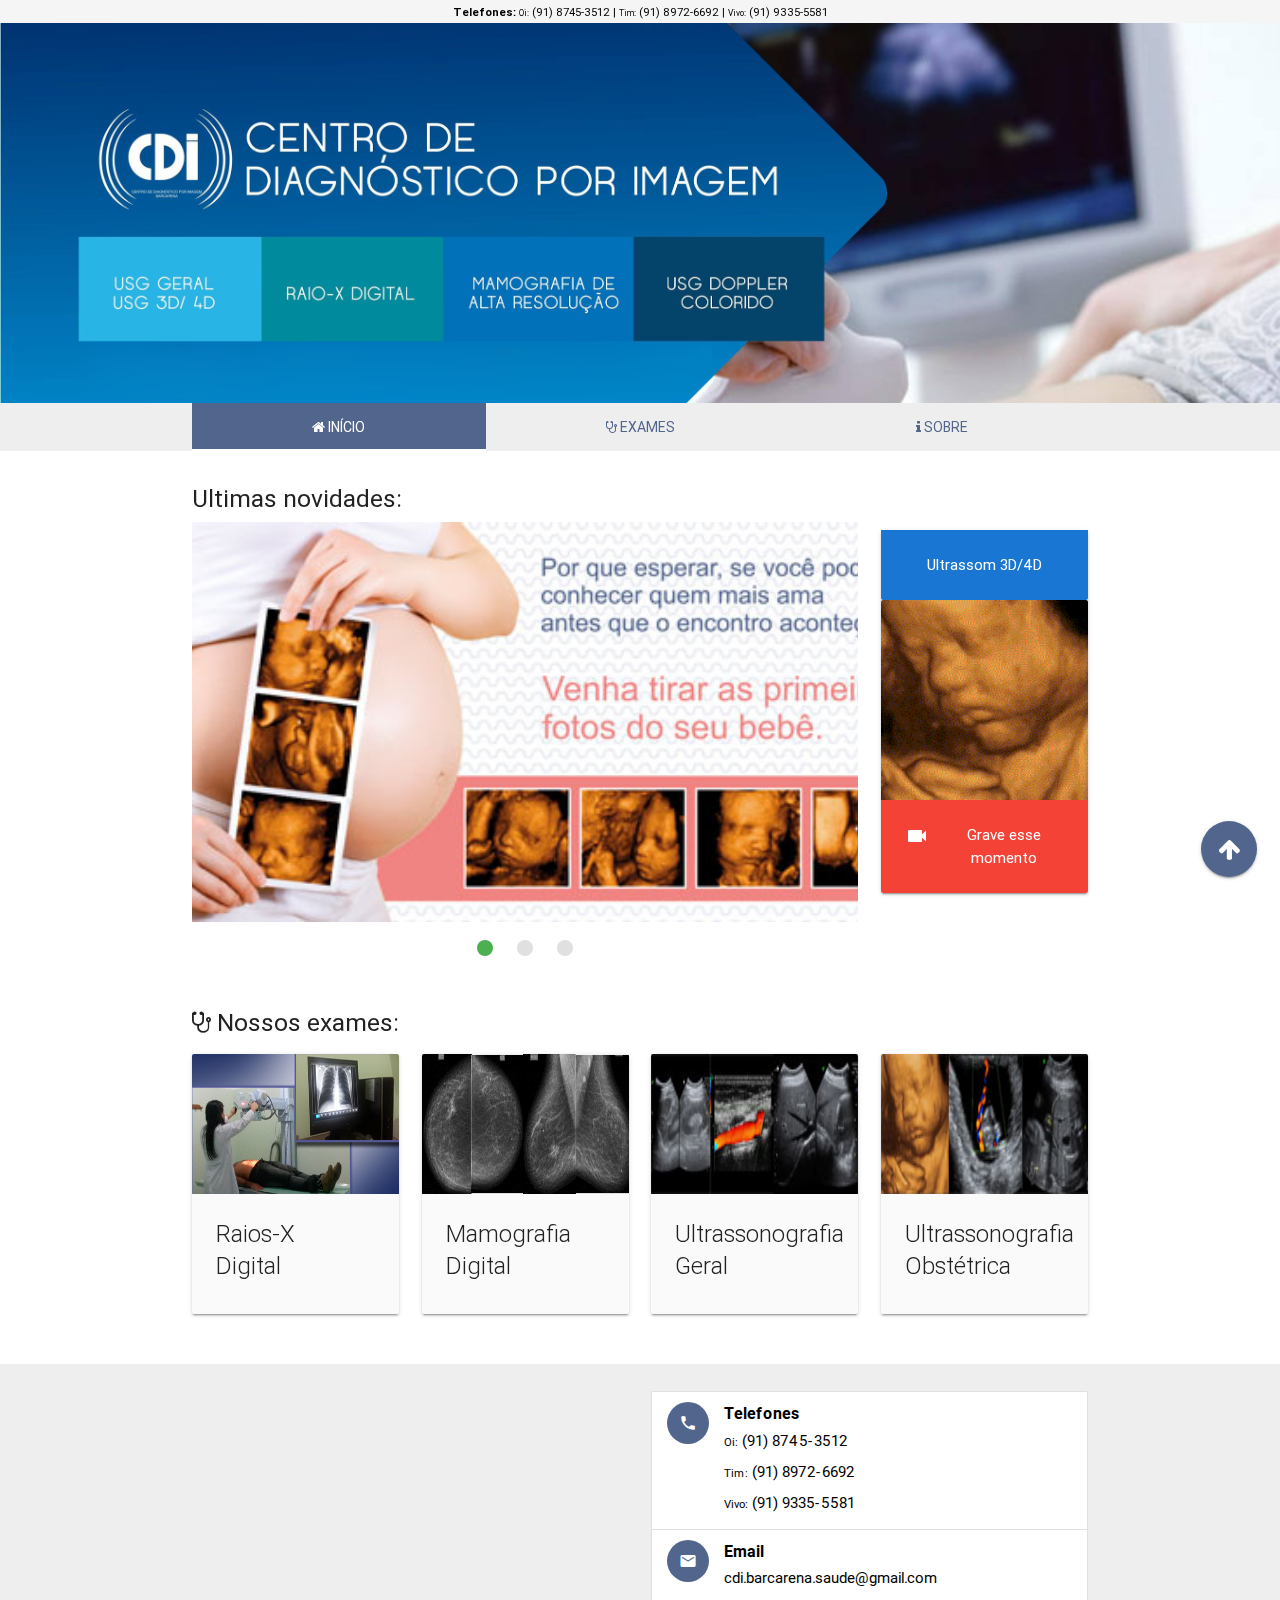
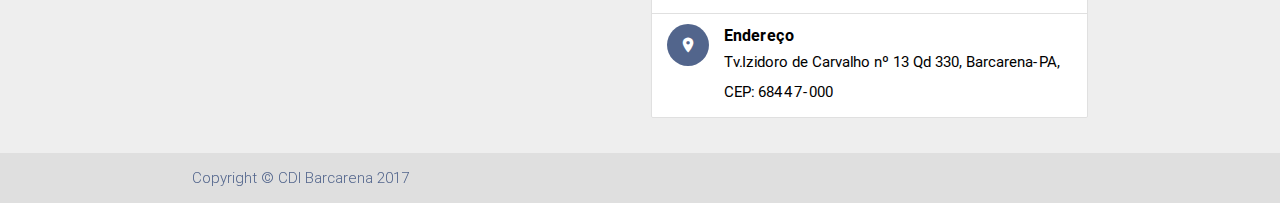
<file: index.html>
<!DOCTYPE html>
<html lang="en">
<head>
  <meta http-equiv="Content-Type" content="text/html; charset=UTF-8"/>
  <meta name="viewport" content="width=device-width, initial-scale=1, maximum-scale=1.0, user-scalable=no"/>
  <title>CDI - Barcarena</title>

  <!-- CSS  -->
  <link href="https://fonts.googleapis.com/icon?family=Material+Icons" rel="stylesheet">
  <link href="css/materialize.css" type="text/css" rel="stylesheet" media="screen,projection"/>
  <link href="css/style.css" type="text/css" rel="stylesheet" media="screen,projection"/>
  <link rel="stylesheet" href="css/font-awesome.min.css">
</head>
<body>
  <div class="fixed-action-btn">
    <a href="#top" class="btn-floating btn-large bluecdi">
      <i class="fa fa-arrow-up" aria-hidden="true"></i>
    </a>
  </div>
  <div id="top" class= 'grey lighten-4'>
    <div class= "container black-text center-align">
      <small>
      <b>Telefones: </b>
      <small>Oi:</small> (91) 8745-3512 |
      <small>Tim:</small> (91) 8972-6692 |
      <small>Vivo:</small> (91) 9335-5581
    </small>
    </div>
  </div>
  <div class="parallax-container valign-wrapper">
    
      
    <div class="parallax"><img src="img/background1.png" width='100%'></div>
  </div>

  <nav class="nav-extended  z-depth-0" role="navigation">
    <div class="nav-content grey lighten-3">
      <div class= "container">
        <ul class="tabs tabs-transparent tabs-fixed-width" style="overflow: hidden">
          <li class="tab "><a class="active bluecdi white" target="_self" href="index.html"><i class="fa fa-home " aria-hidden="true"></i> Início</a></li>
          <li class="tab "><a class="bluecdi-text" target="_self" href="mamografia.html"><i class="fa fa-stethoscope" aria-hidden="true"></i> Exames</a></li>
          <li class="tab "><a class="bluecdi-text" target="_self" href="sobre.html"><i class="fa fa-info" aria-hidden="true"></i> Sobre</a></li>
        </ul>
      </div>
    </div>    
  </nav>

  <div class="container">
    <br>
    <h5>Ultimas novidades:</h5>
    
    <div class="row">
      <div class="col s12 m9">
        <div class="slider">
          <ul class="slides">
            <li>
              <img src="img/Ultrassonografia3d4d.jpg"> <!-- random image -->
              <div class="caption center-align">
                <h3></h3>
                <h5 class="light grey-text text-lighten-3"></h5>
              </div>
            </li>
            <li>
              <img src="img/mamografia2.png"> <!-- random image -->
              <div class="caption right-align">
                <h3 class="">Nossos Exames</h3>
                <h5 class="light grey-text text-lighten-3">Mamografia Digital</h5>
              </div>
            </li>
            <li>
              <img src="img/RAIO-X.png"> <!-- random image -->
              <div class="caption left-align">
                <h3 class="">Nossos Exames </h3>
                <h5 class="light grey-text text-lighten-3">Raios-X Digital</h5>
              </div>
            </li>
          </ul>
        </div>
      </div>
      <div class="">
        <div class="col s12 m3 center ">
          <a href="ultrassomObs.html">
            <div class="card hoverable ">
              <div class="card-content blue darken-2 white-text">
                Ultrassom 3D/4D
              </div>
              <div class="card-image">
                 <img src="img/3D4Danimado.gif" alt="" style="max-height: 200px;">
                <span class="card-title"></span>
              </div>
              <div class="card-content red white-text">
                <i class="material-icons left">videocam</i>Grave esse momento
              </div>
            </div>
          </a>
        </div>
      </div>
    </div>
<!--       <div class="carousel carousel-slider">
        <a class="carousel-item" href="#one!"><img src="img/Ultrassonografia3d4d.png"></a>
        <a class="carousel-item" href="#two!"><img src="img/mamografia.png"></a>
        <a class="carousel-item" href="#three!"><img src="img/RAIO-X.png"></a>
      </div> -->
        
  </div>
  <div class="container">
    <div class="section">
      <h5><i class="fa fa-stethoscope" aria-hidden="true"></i> Nossos exames:</h5>
      <div class="row">
        <div class="col s12 m3">
          <a href="raios-x.html">
            <div class="card grey lighten-5 hoverable">
              <div class="card-image center">
                <img src="img/RAIO-X.jpg" height="140px">
              </div>
              <div class="card-content">
                <span class="card-title grey-text text-darken-4">Raios-X<br> Digital</span>
              </div>
              <!-- <div class="cart-content bluecdi">
                <p class='center-align'><a href="raios-x.html" class="waves-effect waves-light btn-flat bluecdi white-text z-depth-0">Saiba mais</a></p>
              </div> -->
            </div>
          </a>
        </div>
        <div class="col s12 m3">
          <a href="mamografia.html">
            <div class="card hoverable grey lighten-5">
              <div class="card-image center">
                <img src="img/mamografia.jpg" height="140px">
              </div>
              <div class="card-content">
                <span class="card-title grey-text text-darken-4">Mamografia <br>Digital</span>
              </div>
              <!-- <div class="cart-content bluecdi">
                <p class='center-align'><a href="mamografia.html" class="waves-effect waves-light btn-flat bluecdi white-text z-depth-0">Saiba mais</a></p>
              </div> -->
            </div>
          </a>
        </div>
        <div class="col s12 m3">
          <a href="ultrassom.html">
            <div class="card hoverable grey lighten-5">
              <div class="card-image center">
                <img src="img/USG.jpg" height="140px">
              </div>
              <div class="card-content">
                <span class="card-title grey-text text-darken-4">Ultrassonografia Geral</span>
              </div>
              <!-- <div class="cart-content bluecdi">
                <p class='center-align'><a href="ultrassom.html" class="waves-effect waves-light btn-flat bluecdi white-text z-depth-0">Saiba mais</a></p>
              </div> -->
            </div>
          </a>
        </div>
        <div class="col s12 m3">
          <a href="ultrassomObs.html"/>
            <div class="card hoverable grey lighten-5">
              <div class="card-image center">
                <img src="img/Ultrassonografiaobs.jpg" height="140px">
              </div>
              <div class="card-content">
                <span class="card-title grey-text text-darken-4">Ultrassonografia Obstétrica</span>
              </div>
             <!--  <div class="cart-content bluecdi">
                <p class='center-align'><a href="ultrassomObs.html" class="waves-effect waves-light btn-flat bluecdi white-text z-depth-0">Saiba mais</a></p>
              </div> -->
            </div>
          </a>
        </div>

      </div>
    </div>
  </div>
  
<!--   <div class="parallax-container valign-wrapper">
    <div class="section no-pad-bot">
      <div class="container">
        <div class="row center">
          <h5 class="header col s12 light">A modern responsive front-end framework based on Material Design</h5>
        </div>
      </div>
    </div>
    <div class="parallax"><img src="background3.jpg" alt="Unsplashed background img 3"></div>
  </div> -->

  <footer class="page-footer grey lighten-3">
    <div class="container">
      <div class="row">
        <div class="col l6 s12">
          <br>
          <iframe src="https://www.facebook.com/plugins/post.php?href=https%3A%2F%2Fwww.facebook.com%2Fcdibarcarena%2Fposts%2F1089395447832011%3A0&width=500" width="100%" height="200" style="border:none;overflow:hidden" scrolling="no" frameborder="0" allowTransparency="true"></iframe>


        </div>
        <div class="col l6 s12">
          <ul class="collection">
            <li class="collection-item avatar black-text">
              <i class="material-icons circle bluecdi">call</i>
              <span class="title"><b>Telefones</b></span>
              <p><small>Oi:</small> (91) 8745-3512 <br>
                 <small>Tim:</small> (91) 8972-6692 <br>
                 <small>Vivo:</small> (91) 9335-5581
              </p>
            </li>
            <li class="collection-item avatar black-text">
              <i class="material-icons circle bluecdi">email</i>
              <span class="title"><b>Email</b></span>
              <p>cdi.barcarena.saude@gmail.com
              </p>
            </li>
            <li>
              <a href="#modal1" class="collection-item black-text avatar">
                <i class="material-icons circle bluecdi">location_on</i>
                <span class="title"><b>Endereço</b></span>
                <p>Tv.Izidoro de Carvalho nº 13 Qd 330, Barcarena-PA, CEP: 68447-000
                </p>
              </a>           
            </li>
          </ul> 
          <!-- Modal Structure -->
          <div id="modal1" class="modal">
            <div class="modal-content">
               <iframe src="https://www.google.com/maps/embed?pb=!1m18!1m12!1m3!1d3988.4174444462783!2d-48.70265568533748!3d-1.5183559988926985!2m3!1f0!2f0!3f0!3m2!1i1024!2i768!4f13.1!3m3!1m2!1s0x92a49d72fd3f4d83%3A0xe12a24c2e1a671ed!2sCDI+Barcarena!5e0!3m2!1spt-BR!2sbr!4v1491083896107" width="100%" height="400" frameborder="0" style="border:0" allowfullscreen></iframe>
            </div>
          </div>
        </div>
      </div>
    </div>
    <div class="footer-copyright">
      <div class="container bluecdi-text">
        Copyright © CDI Barcarena 2017
      </div>
    </div>
  </footer>


  <!--  Scripts-->
  <script src="https://code.jquery.com/jquery-2.1.1.min.js"></script>
  <script src="js/materialize.js"></script>
  <script src="js/init.js"></script>
  <script> 
              
      $('.carousel-slider').carousel({fullWidth: true});
    
  </script>
  </body>
</html>
</file>
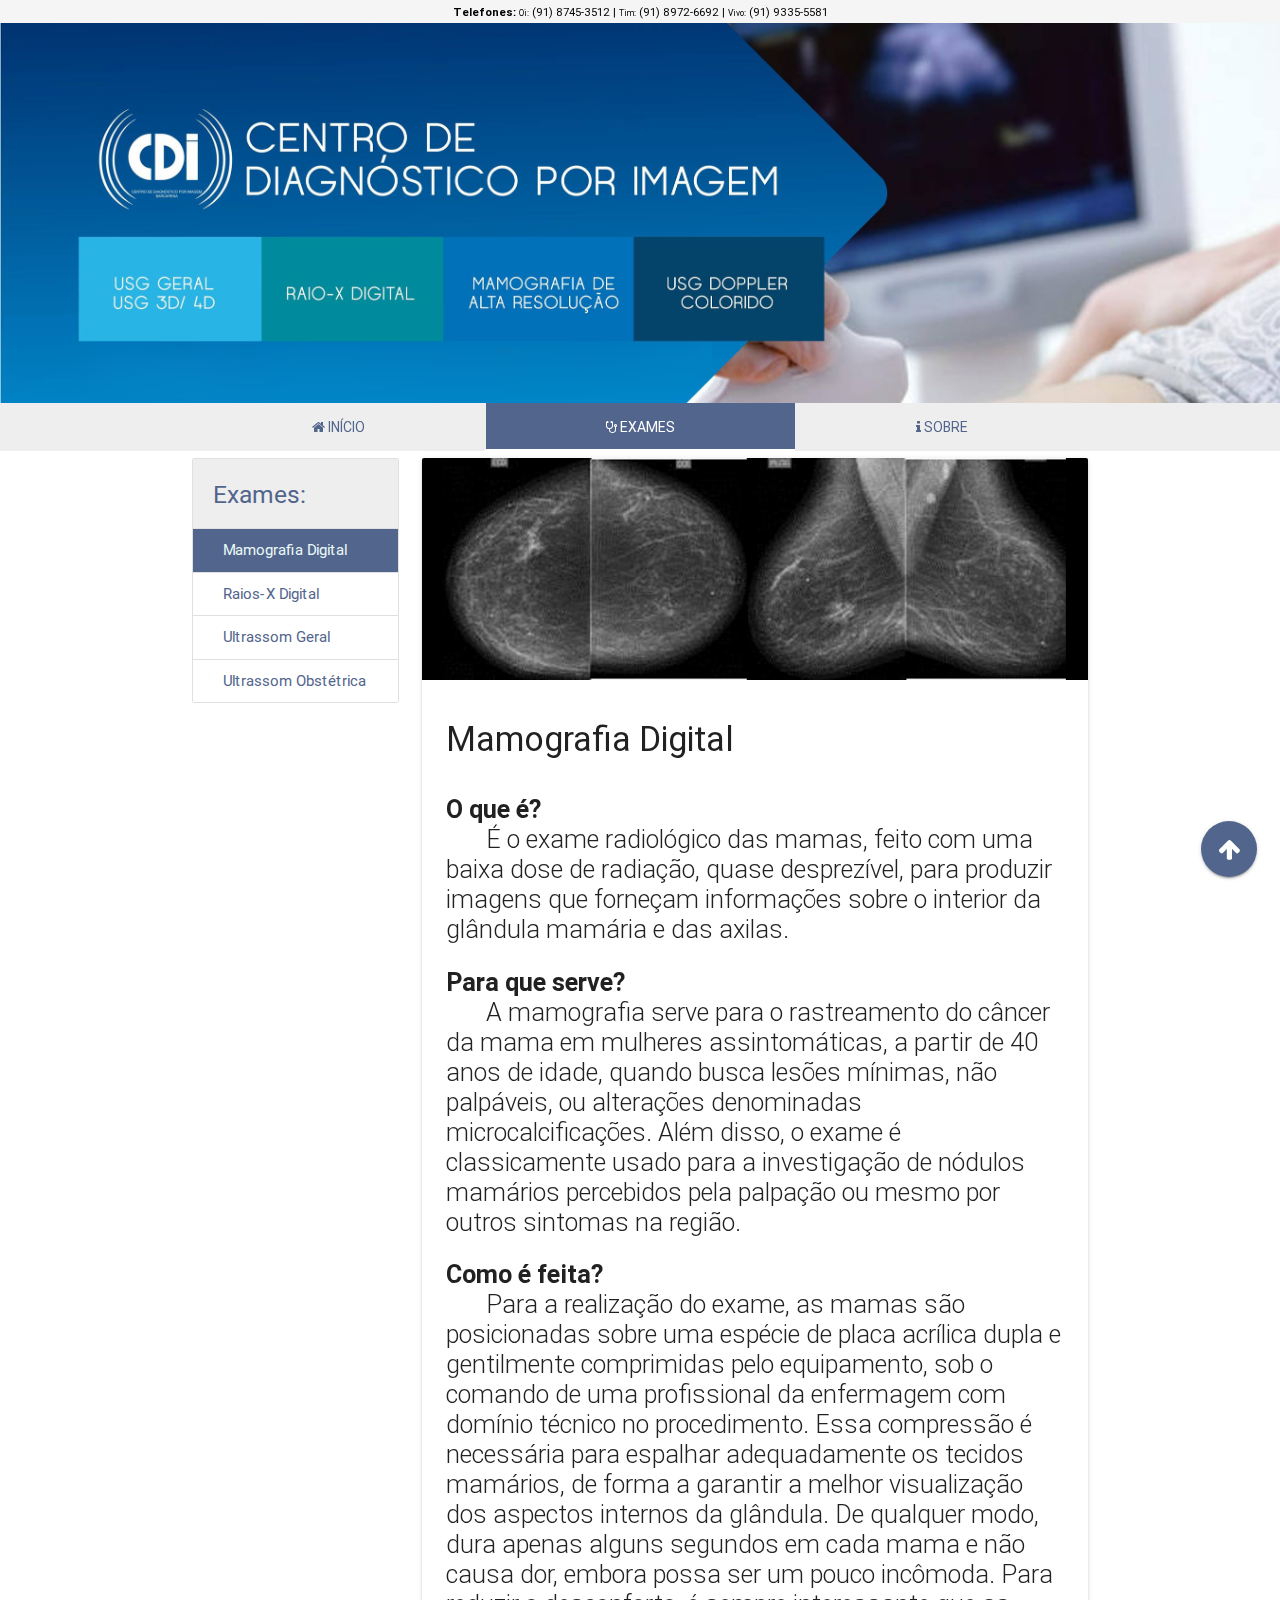
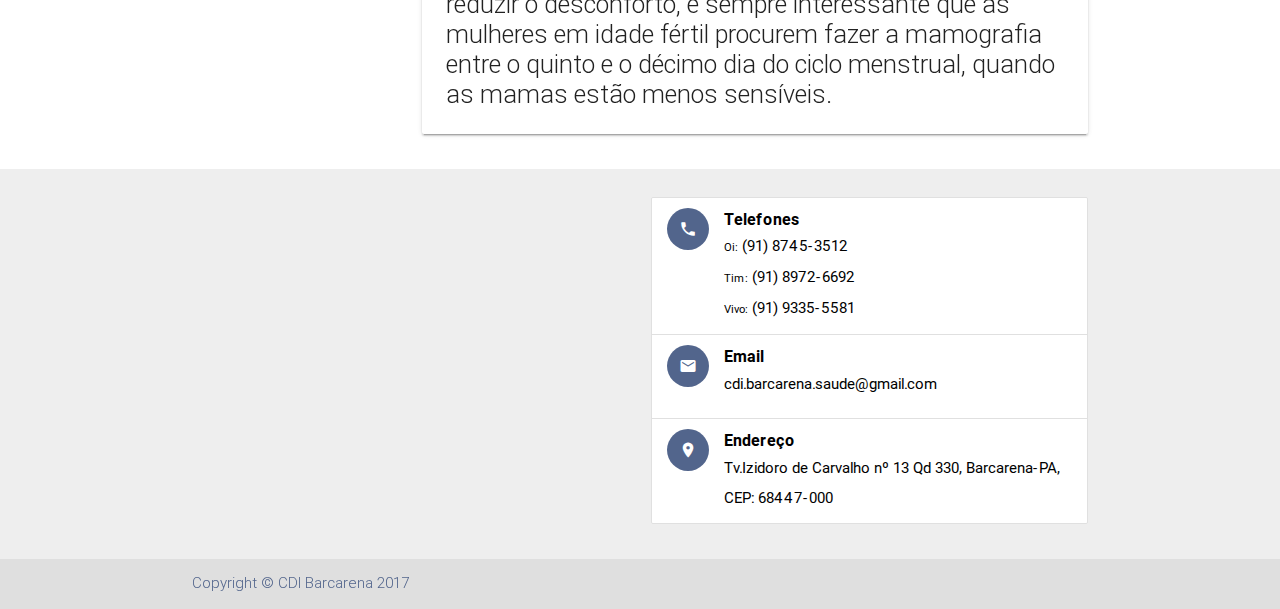
<file: mamografia.html>
<!DOCTYPE html>
<html lang="en">
<head>
  <meta http-equiv="Content-Type" content="text/html; charset=UTF-8"/>
  <meta name="viewport" content="width=device-width, initial-scale=1, maximum-scale=1.0, user-scalable=no"/>
  <title>CDI - Barcarena</title>

  <!-- CSS  -->
  <link href="https://fonts.googleapis.com/icon?family=Material+Icons" rel="stylesheet">
  <link href="css/materialize.css" type="text/css" rel="stylesheet" media="screen,projection"/>
  <link href="css/style.css" type="text/css" rel="stylesheet" media="screen,projection"/>
  <link rel="stylesheet" href="css/font-awesome.min.css">
</head>
<body>

    <div class="fixed-action-btn">
    <a href="#top" class="btn-floating btn-large bluecdi">
      <i class="fa fa-arrow-up" aria-hidden="true"></i>
    </a>
  </div>
  <div id="top" class= 'grey lighten-4'>
    <div class= "container black-text center-align">
      <small>
      <b>Telefones: </b>
      <small>Oi:</small> (91) 8745-3512 |
      <small>Tim:</small> (91) 8972-6692 |
      <small>Vivo:</small> (91) 9335-5581
    </small>
    </div>
  </div>
 <div class="parallax-container valign-wrapper">
    
      
    <div class="parallax"><img src="img/background1.png" width='100%'></div>
  </div>

  <nav class="nav-extended white z-depth-0" role="navigation">
    <div class="nav-content grey lighten-3 ">
      <div class= "container">
        <ul class="tabs tabs-transparent tabs-fixed-width" style="overflow: hidden">
          <li class="tab "><a class="bluecdi-text" target="_self" href="index.html"><i class="fa fa-home " aria-hidden="true"></i> Início</a></li>
          <li class="tab "><a class="active bluecdi white" target="_self" href="mamografia.html"><i class="fa fa-stethoscope" aria-hidden="true"></i> Exames</a></li>
          <li class="tab "><a class="bluecdi-text" target="_self" href="sobre.html"><i class="fa fa-info" aria-hidden="true"></i> Sobre</a></li>
        </ul>
      </div>
    </div>    
  </nav>

  <div class="container">
    <div class="row">

      <div class="col l3 s12">

        <ul class="collection with-header bluecdi-text">
          <li class="collection-header grey lighten-3"><h5>Exames:</h5></li>
          <a href="mamografia.html" class="collection-item active bluecdi">Mamografia Digital</a>
          <a href="raios-x.html" class="collection-item bluecdi-text">Raios-X Digital</a>
          <a href="ultrassom.html" class="collection-item bluecdi-text">Ultrassom Geral</a>
          <a href="ultrassomObs.html" class="collection-item bluecdi-text">Ultrassom Obstétrica</a>
        </ul>

      </div>

      <div class="col l9 s12">
        <div id="inicio" class="card">
          <div class="card-image">
            <img src="img/mamografia.png">
            <span class="card-title"></span>
          </div>
          <div class="card-content conteudoexames">
            <h4>Mamografia Digital</h4>
            <br>
            <p  class="flow-text"><b>O que é?</b><br></p>
            <p  class="flow-text conteudo">
            É o exame radiológico das mamas, feito com uma baixa dose de radiação, quase desprezível, para produzir imagens que forneçam informações sobre o interior da glândula mamária e das axilas.
            </p>
            <br>
            
            <p  class="flow-text"><b>Para que serve?</b><br></p>
            <p  class="flow-text conteudo">
            A mamografia serve para o rastreamento do câncer da mama em mulheres assintomáticas, a partir de 40 anos de idade, quando busca lesões mínimas, não palpáveis, ou alterações denominadas microcalcificações. Além disso, o exame é classicamente usado para a investigação de nódulos mamários percebidos pela palpação ou mesmo por outros sintomas na região.
            </p>
            <br>
            
            <p  class="flow-text"><b>Como é feita?</b><br></p>
            <p  class="flow-text conteudo">
            Para a realização do exame, as mamas são posicionadas sobre uma espécie de placa acrílica dupla e gentilmente comprimidas pelo equipamento, sob o comando de uma profissional da enfermagem com domínio técnico no procedimento. Essa compressão é necessária para espalhar adequadamente os tecidos mamários, de forma a garantir a melhor visualização dos aspectos internos da glândula. De qualquer modo, dura apenas alguns segundos em cada mama e não causa dor, embora possa ser um pouco incômoda. Para reduzir o desconforto, é sempre interessante que as mulheres em idade fértil procurem fazer a mamografia entre o quinto e o décimo dia do ciclo menstrual, quando as mamas estão menos sensíveis.</p>
          </div>
        </div>
      </div>
    </div>
  </div>
  <footer class="page-footer grey lighten-3">
    <div class="container">
      <div class="row">
        <div class="col l6 s12">
          <br>
          <iframe src="https://www.facebook.com/plugins/post.php?href=https%3A%2F%2Fwww.facebook.com%2Fcdibarcarena%2Fposts%2F1089395447832011%3A0&width=500" width="100%" height="200" style="border:none;overflow:hidden" scrolling="no" frameborder="0" allowTransparency="true"></iframe>


        </div>
        <div class="col l6 s12">
          <ul class="collection">
            <li class="collection-item avatar black-text">
              <i class="material-icons circle bluecdi ">call</i>
              <span class="title"><b>Telefones</b></span>
              <p><small>Oi:</small> (91) 8745-3512 <br>
                 <small>Tim:</small> (91) 8972-6692 <br>
                 <small>Vivo:</small> (91) 9335-5581
              </p>
            </li>
            <li class="collection-item avatar black-text">
              <i class="material-icons circle bluecdi ">email</i>
              <span class="title"><b>Email</b></span>
              <p>cdi.barcarena.saude@gmail.com
              </p>
            </li>
            <li>
              <a href="#modal1" class="collection-item black-text avatar">
                <i class="material-icons circle bluecdi">location_on</i>
                <span class="title"><b>Endereço</b></span>
                <p>Tv.Izidoro de Carvalho nº 13 Qd 330, Barcarena-PA, CEP: 68447-000
                </p>
              </a>           
            </li>
          </ul> 
          <!-- Modal Structure -->
          <div id="modal1" class="modal">
            <div class="modal-content">
               <iframe src="https://www.google.com/maps/embed?pb=!1m18!1m12!1m3!1d3988.4174444462783!2d-48.70265568533748!3d-1.5183559988926985!2m3!1f0!2f0!3f0!3m2!1i1024!2i768!4f13.1!3m3!1m2!1s0x92a49d72fd3f4d83%3A0xe12a24c2e1a671ed!2sCDI+Barcarena!5e0!3m2!1spt-BR!2sbr!4v1491083896107" width="100%" height="400" frameborder="0" style="border:0" allowfullscreen></iframe>
            </div>
          </div>
        </div>
      </div>
    </div>
    <div class="footer-copyright">
      <div class="container bluecdi-text">
        Copyright © CDI Barcarena 2017
      </div>
    </div>
  </footer>


  <!--  Scripts-->
  <script src="https://code.jquery.com/jquery-2.1.1.min.js"></script>
  <script src="js/materialize.js"></script>
  <script src="js/init.js"></script>
  <script> 
              
      $('.carousel-slider').carousel({fullWidth: true});
    
  </script>
  </body>
</html>
</file>
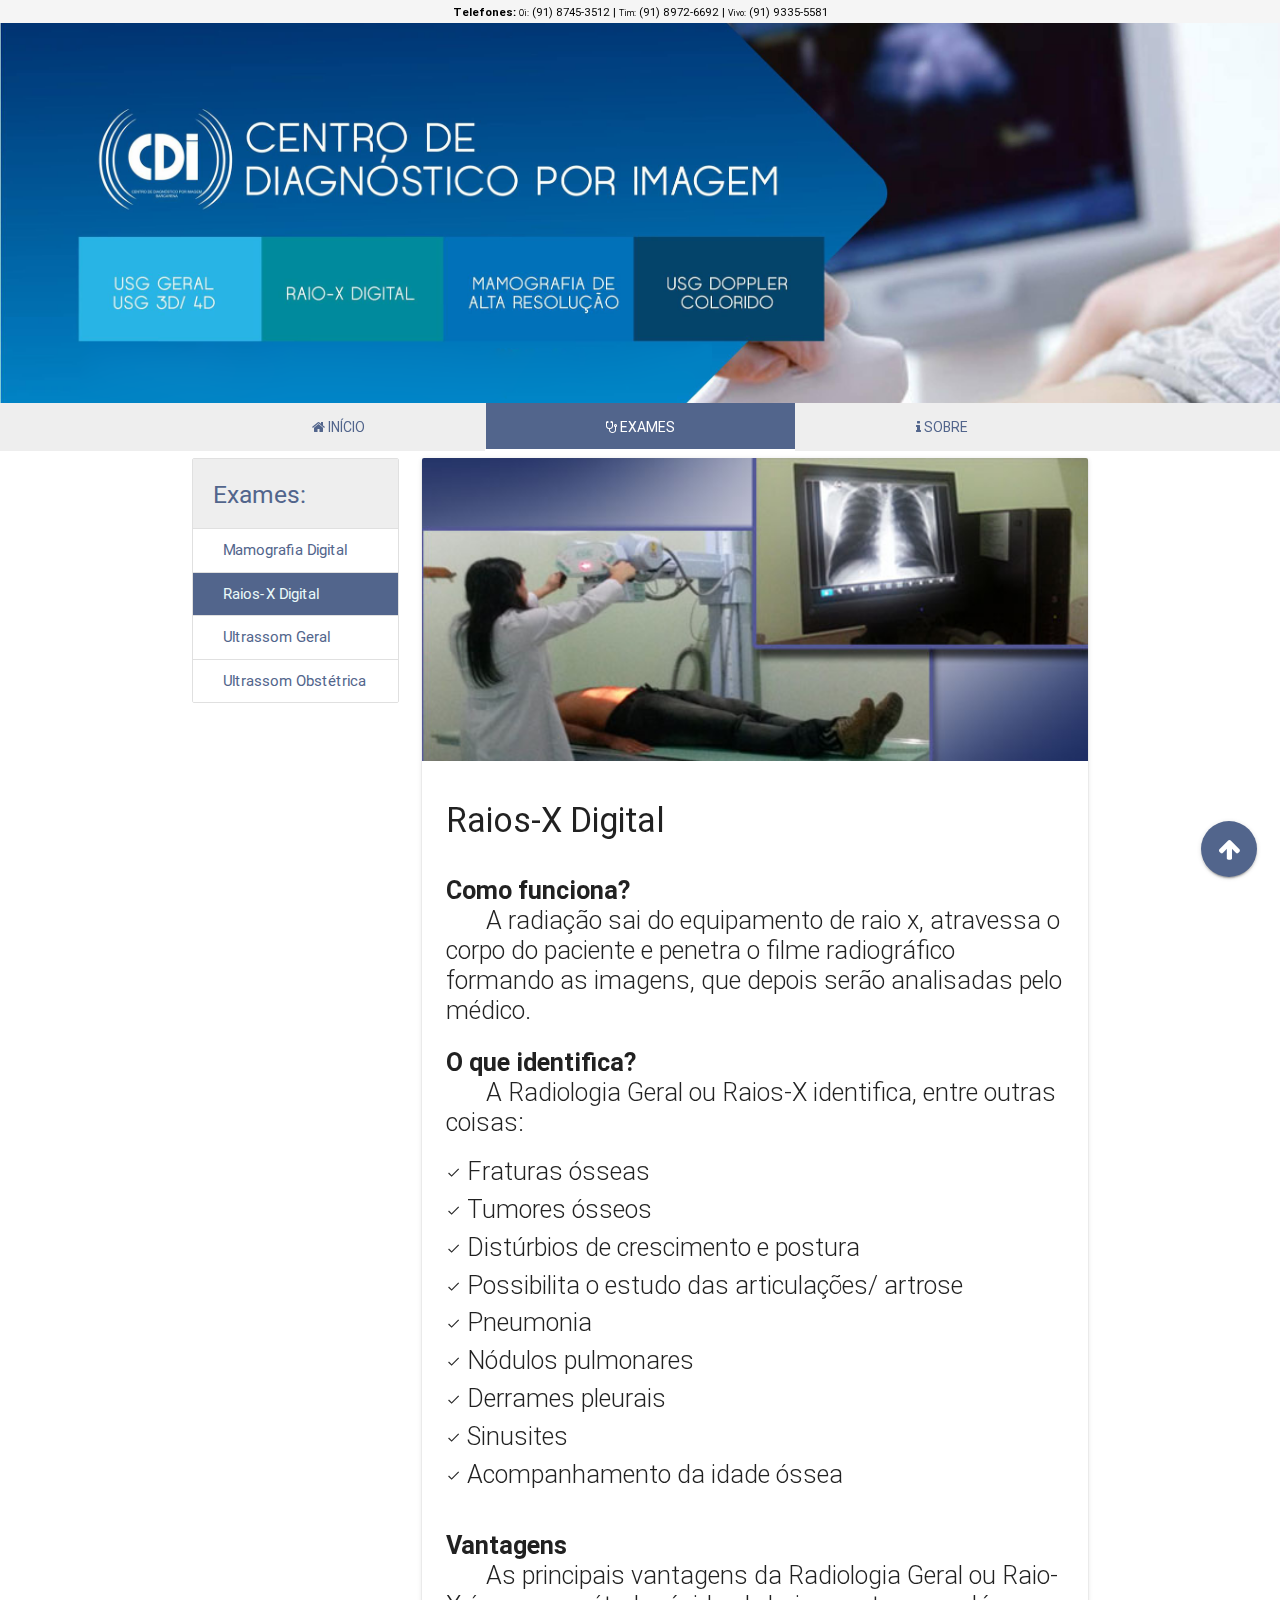
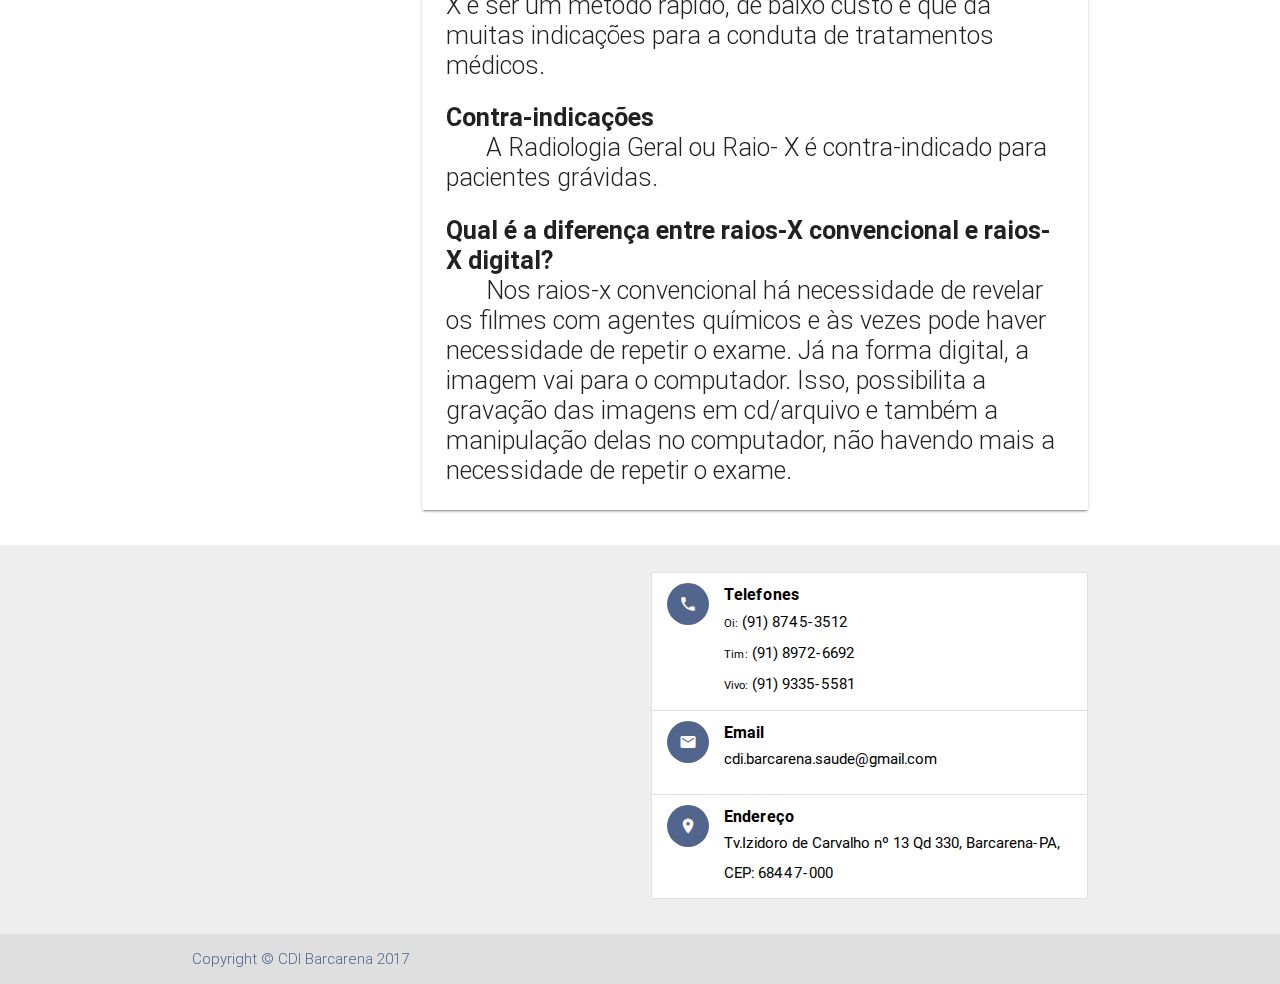
<file: raios-x.html>
<!DOCTYPE html>
<html lang="en">
<head>
  <meta http-equiv="Content-Type" content="text/html; charset=UTF-8"/>
  <meta name="viewport" content="width=device-width, initial-scale=1, maximum-scale=1.0, user-scalable=no"/>
  <title>CDI - Barcarena</title>

  <!-- CSS  -->
  <link href="https://fonts.googleapis.com/icon?family=Material+Icons" rel="stylesheet">
  <link href="css/materialize.css" type="text/css" rel="stylesheet" media="screen,projection"/>
  <link href="css/style.css" type="text/css" rel="stylesheet" media="screen,projection"/>
  <link rel="stylesheet" href="css/font-awesome.min.css">
</head>
<body>

    <div class="fixed-action-btn">
    <a href="#top" class="btn-floating btn-large bluecdi">
      <i class="fa fa-arrow-up" aria-hidden="true"></i>
    </a>
  </div>
  <div id="top" class= 'grey lighten-4'>
    <div class= "container black-text center-align">
      <small>
      <b>Telefones: </b>
      <small>Oi:</small> (91) 8745-3512 |
      <small>Tim:</small> (91) 8972-6692 |
      <small>Vivo:</small> (91) 9335-5581
    </small>
    </div>
  </div>
  <div class="parallax-container valign-wrapper">
    
      
    <div class="parallax"><img src="img/background1.png" width='100%'></div>
  </div>

  <nav class="nav-extended white z-depth-0" role="navigation">
    <div class="nav-content grey lighten-3">
      <div class= "container">
        <ul class="tabs tabs-transparent tabs-fixed-width" style="overflow: hidden">
          <li class="tab "><a class="bluecdi-text" target="_self" href="index.html"><i class="fa fa-home " aria-hidden="true"></i> Início</a></li>
          <li class="tab "><a class="active bluecdi white" target="_self" href="mamografia.html"><i class="fa fa-stethoscope" aria-hidden="true"></i> Exames</a></li>
          <li class="tab "><a class="bluecdi-text" target="_self" href="sobre.html"><i class="fa fa-info" aria-hidden="true"></i> Sobre</a></li>
        </ul>
      </div>
    </div>    
  </nav>

  <div class="container">
    <div class="row">

      <div class="col l3 s12">

        <ul class="collection with-header bluecdi-text">
          <li class="collection-header grey lighten-3"><h5>Exames:</h5></li>
          <a href="mamografia.html" class="collection-item bluecdi-text">Mamografia Digital</a>
          <a href="raios-x.html" class="collection-item active bluecdi">Raios-X Digital</a>
          <a href="ultrassom.html" class="collection-item bluecdi-text">Ultrassom Geral</a>
          <a href="ultrassomObs.html" class="collection-item bluecdi-text">Ultrassom Obstétrica</a>
        </ul>

      </div>

      <div class="col l9 s12">
        <div class="card">
          <div class="card-image">
            <img src="img/RAIO-X.jpg">
            <span class="card-title"></span>
          </div>
          <div class="card-content conteudoexames">
            <h4>Raios-X Digital</h4>
            <br>

            <p  class="flow-text"><b>Como funciona?</b></p>
            <p  class="flow-text conteudo">
            A radiação sai do equipamento de raio x, atravessa o corpo do paciente e penetra o filme radiográfico formando as imagens, que depois serão analisadas pelo médico.
            </p>
            <br>
            <p  class="flow-text"><b>O que identifica?</b></p>
            <p  class="flow-text conteudo">
              A Radiologia Geral ou Raios-X identifica, entre outras coisas:
              <ul>
                <li class="flow-text"><i class="tiny material-icons">done</i> Fraturas ósseas</li>
                <li class="flow-text"><i class="tiny material-icons">done</i> Tumores ósseos</li>
                <li class="flow-text"><i class="tiny material-icons">done</i> Distúrbios de crescimento e postura</li>
                <li class="flow-text"><i class="tiny material-icons">done</i> Possibilita o estudo das articulações/ artrose</li>
                <li class="flow-text"><i class="tiny material-icons">done</i> Pneumonia</li>
                <li class="flow-text"><i class="tiny material-icons">done</i> Nódulos pulmonares</li>
                <li class="flow-text"><i class="tiny material-icons">done</i> Derrames pleurais</li>
                <li class="flow-text"><i class="tiny material-icons">done</i> Sinusites</li>
                <li class="flow-text"><i class="tiny material-icons">done</i> Acompanhamento da idade óssea</li>
              </ul>
            </p>
            <br>
            <p  class="flow-text"><b>Vantagens</b></p>
            <p  class="flow-text conteudo">
            As principais vantagens da Radiologia Geral ou Raio-X é ser um método rápido, de baixo custo e que dá muitas indicações para a conduta de tratamentos médicos.
            </p>
            <br>
            <p  class="flow-text"><b> Contra-indicações</b></p>
            <p  class="flow-text conteudo">
            A Radiologia Geral ou Raio- X é contra-indicado para pacientes grávidas.
            </p>
            <br>
            <p  class="flow-text"><b>Qual é a diferença entre raios-X convencional e raios-X digital?</b></p>
            <p  class="flow-text conteudo">
            Nos raios-x convencional há necessidade de revelar os filmes com agentes químicos e às vezes pode haver necessidade de repetir o exame. Já na forma digital, a imagem vai para o computador. Isso, possibilita a gravação das imagens em cd/arquivo e também a manipulação delas no computador, não havendo mais a necessidade de repetir o exame.
            </p>
            
          </div>
        </div>
      </div>
    </div>
  </div>
  <footer class="page-footer grey lighten-3">
    <div class="container">
      <div class="row">
        <div class="col l6 s12">
          <br>
          <iframe src="https://www.facebook.com/plugins/post.php?href=https%3A%2F%2Fwww.facebook.com%2Fcdibarcarena%2Fposts%2F1089395447832011%3A0&width=500" width="100%" height="200" style="border:none;overflow:hidden" scrolling="no" frameborder="0" allowTransparency="true"></iframe>


        </div>
        <div class="col l6 s12">
          <ul class="collection">
            <li class="collection-item avatar black-text">
              <i class="material-icons circle bluecdi">call</i>
              <span class="title"><b>Telefones</b></span>
              <p><small>Oi:</small> (91) 8745-3512 <br>
                 <small>Tim:</small> (91) 8972-6692 <br>
                 <small>Vivo:</small> (91) 9335-5581
              </p>
            </li>
            <li class="collection-item avatar black-text">
              <i class="material-icons circle bluecdi">email</i>
              <span class="title"><b>Email</b></span>
              <p>cdi.barcarena.saude@gmail.com
              </p>
            </li>
            <li>
              <a href="#modal1" class="collection-item black-text avatar">
                <i class="material-icons circle bluecdi">location_on</i>
                <span class="title"><b>Endereço</b></span>
                <p>Tv.Izidoro de Carvalho nº 13 Qd 330, Barcarena-PA, CEP: 68447-000
                </p>
              </a>           
            </li>
          </ul> 
          <!-- Modal Structure -->
          <div id="modal1" class="modal">
            <div class="modal-content">
               <iframe src="https://www.google.com/maps/embed?pb=!1m18!1m12!1m3!1d3988.4174444462783!2d-48.70265568533748!3d-1.5183559988926985!2m3!1f0!2f0!3f0!3m2!1i1024!2i768!4f13.1!3m3!1m2!1s0x92a49d72fd3f4d83%3A0xe12a24c2e1a671ed!2sCDI+Barcarena!5e0!3m2!1spt-BR!2sbr!4v1491083896107" width="100%" height="400" frameborder="0" style="border:0" allowfullscreen></iframe>
            </div>
          </div>
        </div>
      </div>
    </div>
    <div class="footer-copyright">
      <div class="container bluecdi-text">
        Copyright © CDI Barcarena 2017
      </div>
    </div>
  </footer>


  <!--  Scripts-->
  <script src="https://code.jquery.com/jquery-2.1.1.min.js"></script>
  <script src="js/materialize.js"></script>
  <script src="js/init.js"></script>
  <script> 
              
      $('.carousel-slider').carousel({fullWidth: true});
    
  </script>
  </body>
</html>
</file>
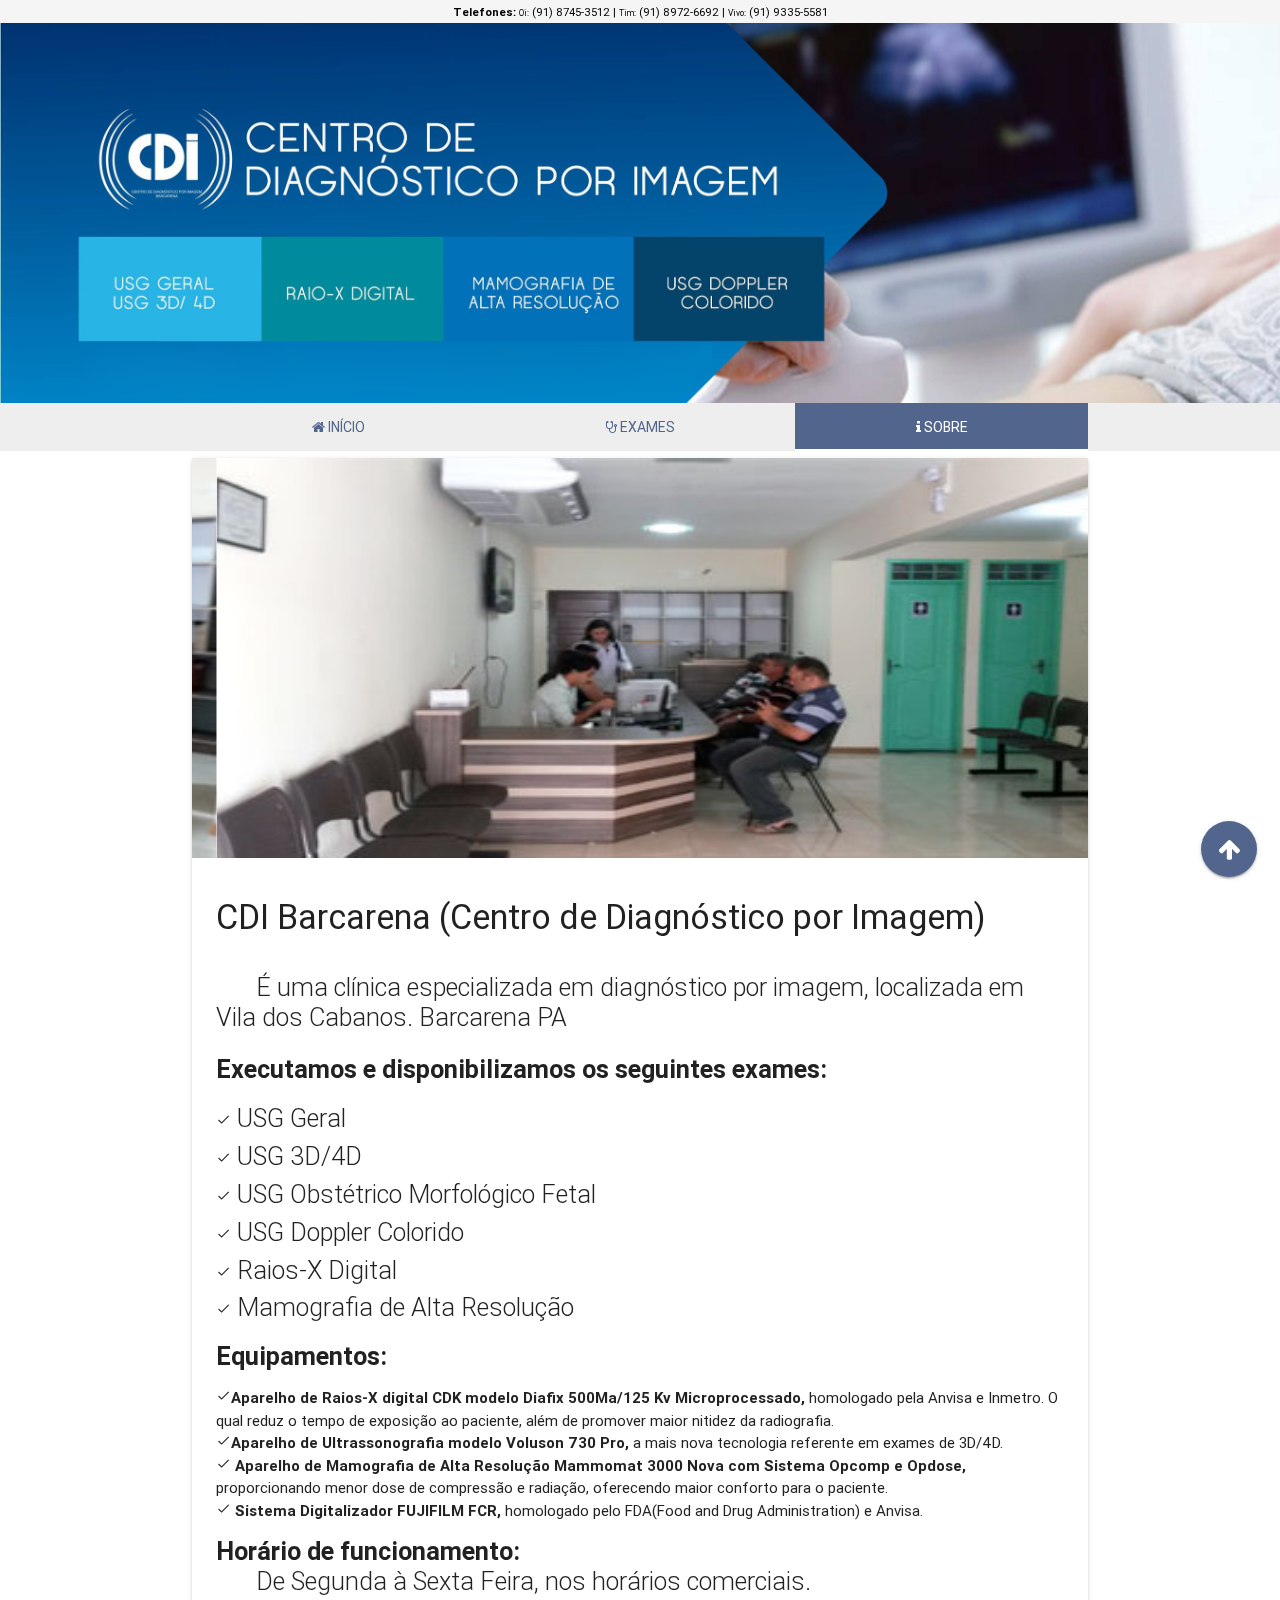
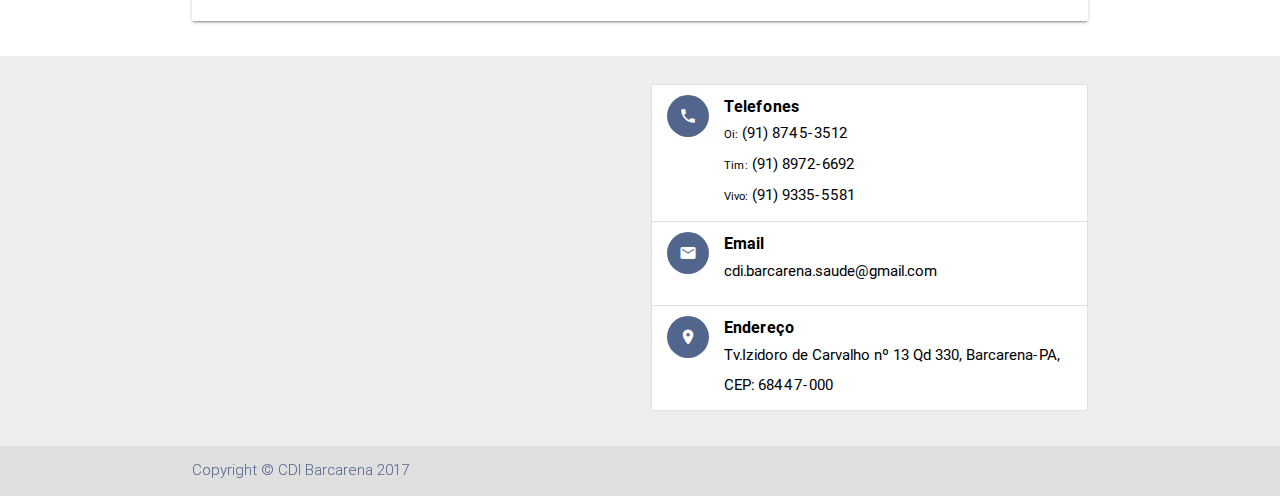
<file: sobre.html>
<!DOCTYPE html>
<html lang="en">
<head>
  <meta http-equiv="Content-Type" content="text/html; charset=UTF-8"/>
  <meta name="viewport" content="width=device-width, initial-scale=1, maximum-scale=1.0, user-scalable=no"/>
  <title>CDI - Barcarena</title>

  <!-- CSS  -->
  <link href="https://fonts.googleapis.com/icon?family=Material+Icons" rel="stylesheet">
  <link href="css/materialize.css" type="text/css" rel="stylesheet" media="screen,projection"/>
  <link href="css/style.css" type="text/css" rel="stylesheet" media="screen,projection"/>
  <link rel="stylesheet" href="css/font-awesome.min.css">
</head>
<body>

    <div class="fixed-action-btn">
    <a href="#top" class="btn-floating btn-large bluecdi">
      <i class="fa fa-arrow-up" aria-hidden="true"></i>
    </a>
  </div>
  <div id="top" class= 'grey lighten-4'>
    <div class= "container black-text center-align">
      <small>
      <b>Telefones: </b>
      <small>Oi:</small> (91) 8745-3512 |
      <small>Tim:</small> (91) 8972-6692 |
      <small>Vivo:</small> (91) 9335-5581
    </small>
    </div>
  </div>
  <div class="parallax-container valign-wrapper">
    
      
    <div class="parallax"><img src="img/background1.png" width='100%'></div>
  </div>

  <nav class="nav-extended white  z-depth-0" role="navigation">
    <div class="nav-content grey lighten-3 ">
      <div class= "container">
        <ul class="tabs tabs-transparent tabs-fixed-width" style="overflow: hidden">
          <li class="tab "><a class="bluecdi-text" target="_self" href="index.html"><i class="fa fa-home " aria-hidden="true"></i> Início</a></li>
          <li class="tab "><a class="bluecdi-text" target="_self" href="mamografia.html"><i class="fa fa-stethoscope" aria-hidden="true"></i> Exames</a></li>
          <li class="tab "><a class="active bluecdi white " target="_self" href="sobre.html"><i class="fa fa-info" aria-hidden="true"></i> Sobre</a></li>
        </ul>
      </div>
    </div>    
  </nav>

  <div class="container">
    <div class="row">
      <div class="col l12 s12">
        <div id="inicio" class="card">
          <div class="card-image">
             <div class="carousel carousel-slider">
              <a class="carousel-item" href="#one!"><img src="img/recep1.jpg" width="800" height="400"/></a>
              <a class="carousel-item" href="#two!"><img src="img/recep2.jpg" width="800" height="400"/></a>
              <a class="carousel-item" href="#thre!"><img src="img/recep3.jpg" width="800" height="400"/></a>
              <a class="carousel-item" href="#four!"><img src="img/Ultrassom.jpg" width="800" height="400"/></a>
              <a class="carousel-item" href="#five!"><img src="img/raiox.jpg" width="800" height="400"/></a>
              <a class="carousel-item" href="#six!"><img src="img/mamogra.jpg" width="800" height="400"/></a>
            </div>
          </div>
          <div class="card-content conteudoexames">
            <h4>CDI Barcarena (Centro de Diagnóstico por Imagem)</h4>
            <br>

            <p  class="flow-text conteudo"> É uma clínica especializada em diagnóstico por imagem, localizada em Vila dos Cabanos. Barcarena PA</p> <br>

            <p  class="flow-text"><b>Executamos e disponibilizamos os seguintes exames:</b></p>
            <ul>
              <li class="flow-text"><i class="tiny material-icons">done</i> USG Geral</li>
              <li class="flow-text"><i class="tiny material-icons">done</i> USG 3D/4D</li>
              <li class="flow-text"><i class="tiny material-icons">done</i> USG Obstétrico Morfológico Fetal</li>
              <li class="flow-text"><i class="tiny material-icons">done</i> USG Doppler Colorido</li>
              <li class="flow-text"><i class="tiny material-icons">done</i> Raios-X Digital</li>
              <li class="flow-text"><i class="tiny material-icons">done</i> Mamografia de Alta Resolução</li>
            </ul>

            <p  class="flow-text"><b>Equipamentos:</b></p>
            <ul>
              <li><i class="tiny material-icons">done</i><b>Aparelho de Raios-X digital CDK modelo Diafix 500Ma/125 Kv Microprocessado,</b> homologado pela Anvisa e Inmetro. O qual reduz o tempo de exposição ao paciente, além de promover maior nitidez da radiografia.
              </li>
              <li><i class="tiny material-icons">done</i><b>Aparelho de Ultrassonografia modelo Voluson 730 Pro,</b> a mais nova tecnologia referente em exames de 3D/4D.</li>
              <li><i class="tiny material-icons">done</i><b> Aparelho de Mamografia de Alta Resolução Mammomat 3000 Nova com Sistema Opcomp e Opdose, </b>proporcionando menor dose de compressão e radiação, oferecendo maior conforto para o paciente.</li>
              
              <li><i class="tiny material-icons">done</i><b> Sistema Digitalizador FUJIFILM FCR,</b> homologado pelo FDA(Food and Drug Administration) e Anvisa.</li>
            </ul>
            
           
         

            <p  class="flow-text"><b>Horário de funcionamento:</b></p>

            <p  class="flow-text conteudo">De Segunda à Sexta Feira, nos horários comerciais.</p>

          </div>
        </div>
      </div>
    </div>
  </div>
  <footer class="page-footer grey lighten-3">
    <div class="container">
      <div class="row">
        <div class="col l6 s12">
          <br>
          <iframe src="https://www.facebook.com/plugins/post.php?href=https%3A%2F%2Fwww.facebook.com%2Fcdibarcarena%2Fposts%2F1089395447832011%3A0&width=500" width="100%" height="200" style="border:none;overflow:hidden" scrolling="no" frameborder="0" allowTransparency="true"></iframe>


        </div>
        <div class="col l6 s12">
          <ul class="collection">
            <li class="collection-item avatar black-text">
              <i class="material-icons circle bluecdi ">call</i>
              <span class="title"><b>Telefones</b></span>
              <p><small>Oi:</small> (91) 8745-3512 <br>
                 <small>Tim:</small> (91) 8972-6692 <br>
                 <small>Vivo:</small> (91) 9335-5581
              </p>
            </li>
            <li class="collection-item avatar black-text">
              <i class="material-icons circle bluecdi ">email</i>
              <span class="title"><b>Email</b></span>
              <p>cdi.barcarena.saude@gmail.com
              </p>
            </li>
            <li>
              <a href="#modal1" class="collection-item black-text avatar">
                <i class="material-icons circle bluecdi">location_on</i>
                <span class="title"><b>Endereço</b></span>
                <p>Tv.Izidoro de Carvalho nº 13 Qd 330, Barcarena-PA, CEP: 68447-000
                </p>
              </a>           
            </li>
          </ul> 
          <!-- Modal Structure -->
          <div id="modal1" class="modal">
            <div class="modal-content">
               <iframe src="https://www.google.com/maps/embed?pb=!1m18!1m12!1m3!1d3988.4174444462783!2d-48.70265568533748!3d-1.5183559988926985!2m3!1f0!2f0!3f0!3m2!1i1024!2i768!4f13.1!3m3!1m2!1s0x92a49d72fd3f4d83%3A0xe12a24c2e1a671ed!2sCDI+Barcarena!5e0!3m2!1spt-BR!2sbr!4v1491083896107" width="100%" height="400" frameborder="0" style="border:0" allowfullscreen></iframe>
            </div>
          </div>
        </div>
      </div>
    </div>
    <div class="footer-copyright">
      <div class="container bluecdi-text">
        Copyright © CDI Barcarena 2017
      </div>
    </div>
  </footer>


  <!--  Scripts-->
  <script src="https://code.jquery.com/jquery-2.1.1.min.js"></script>
  <script src="js/materialize.js"></script>
  <script src="js/init.js"></script>
  <script> 
              
      $('.carousel-slider').carousel({fullWidth: true});
    
  </script>
  </body>
</html>
</file>
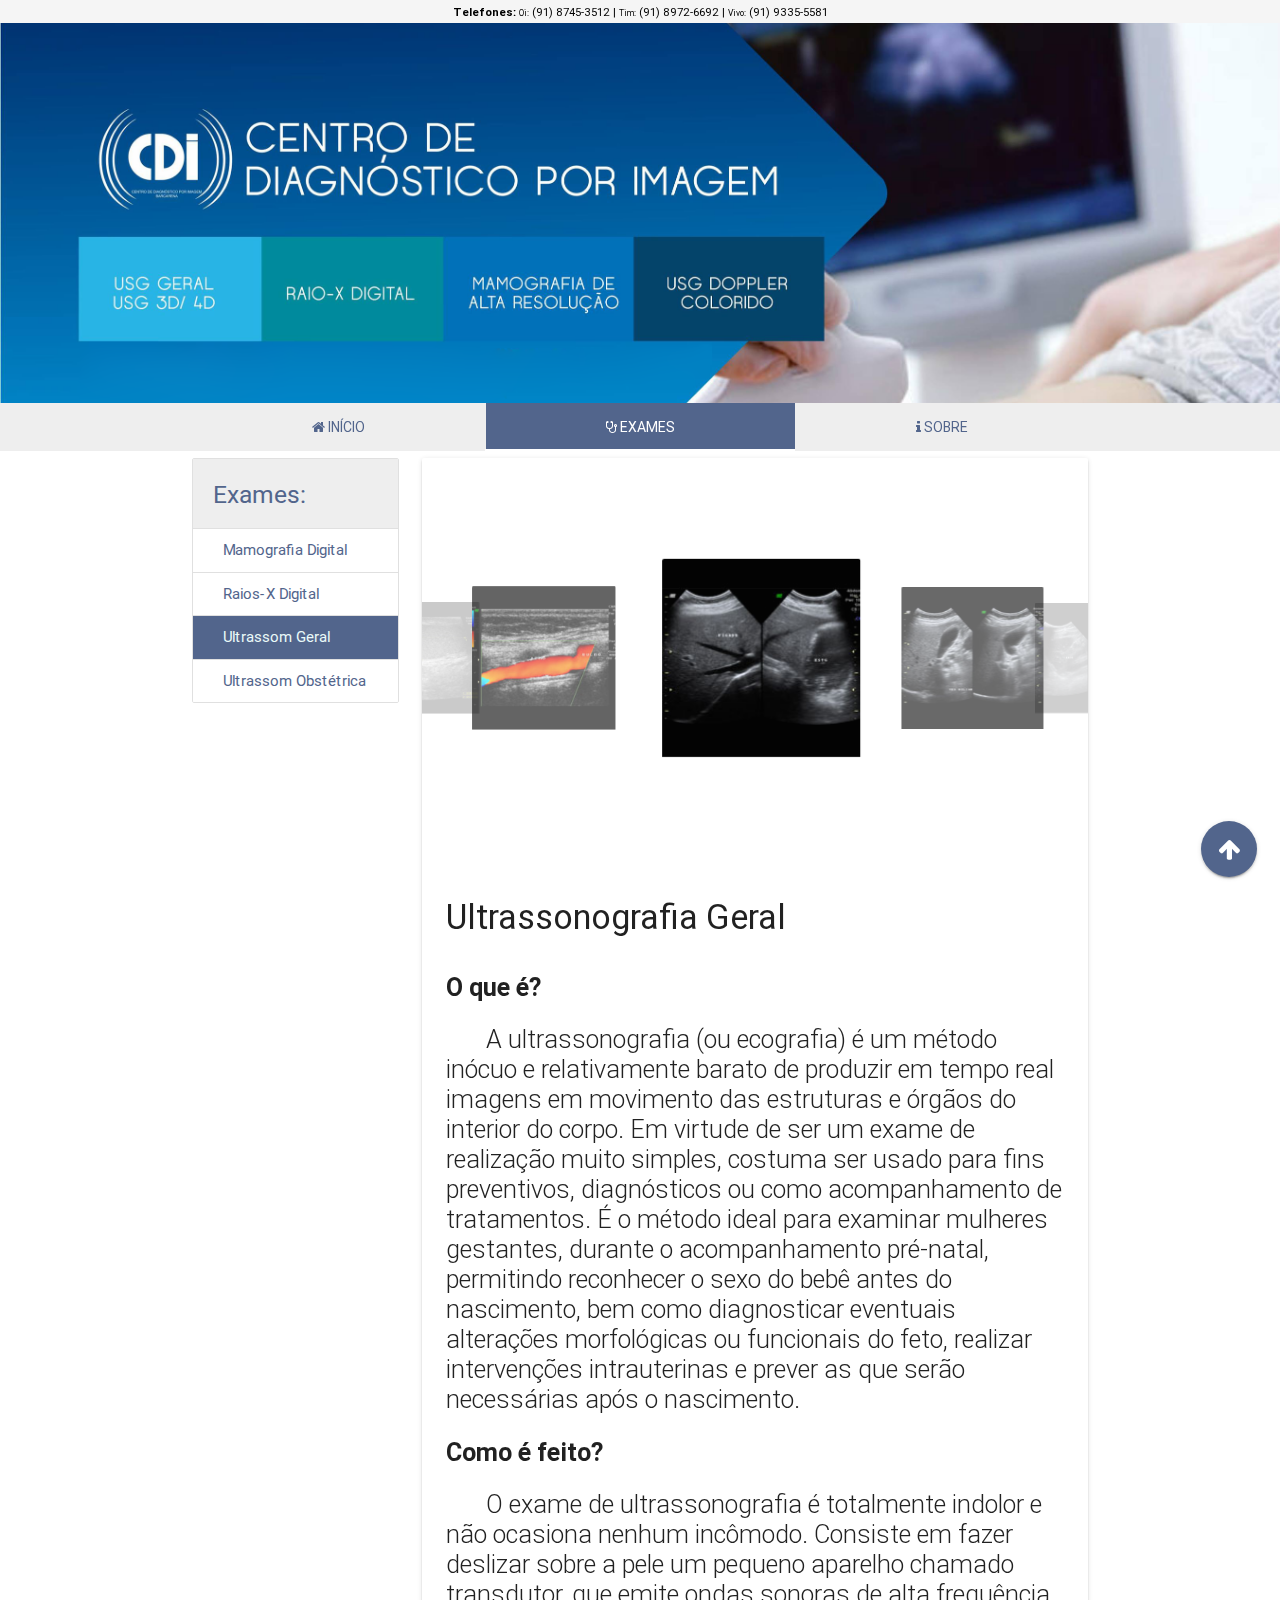
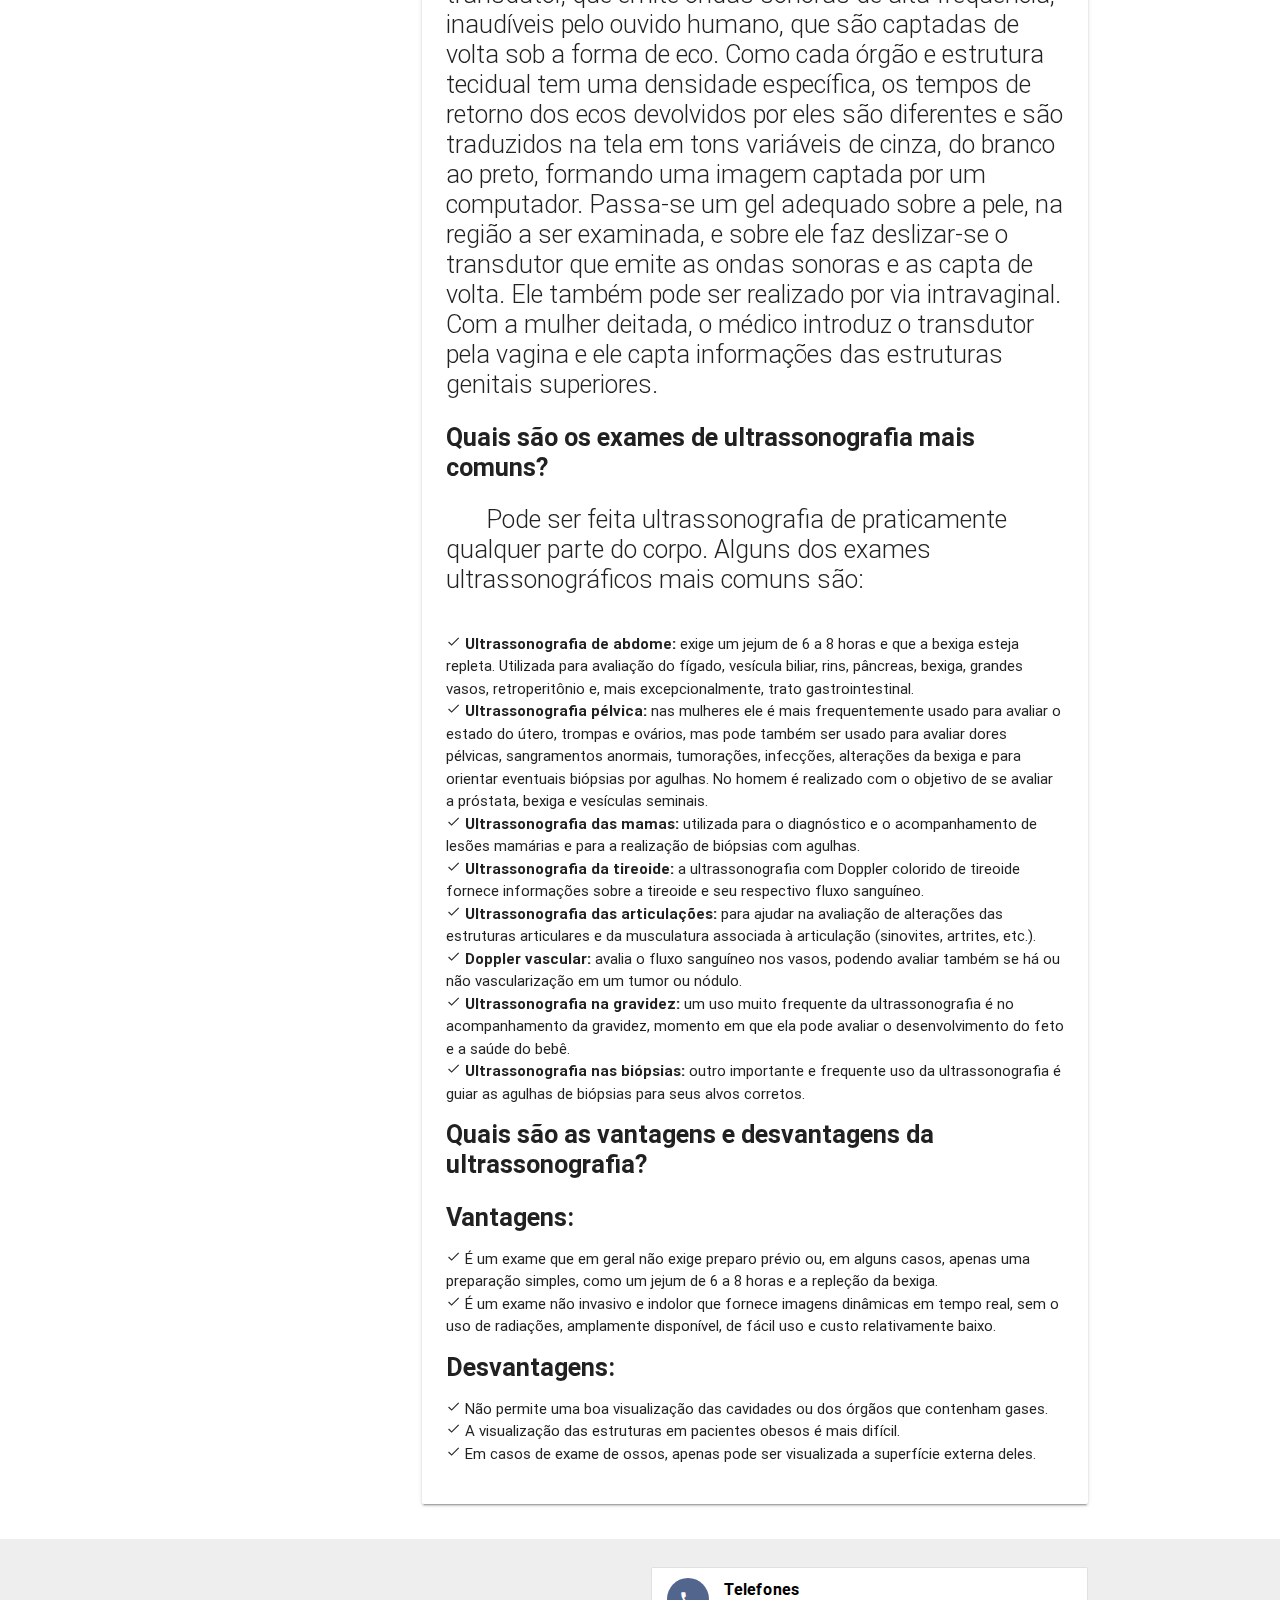
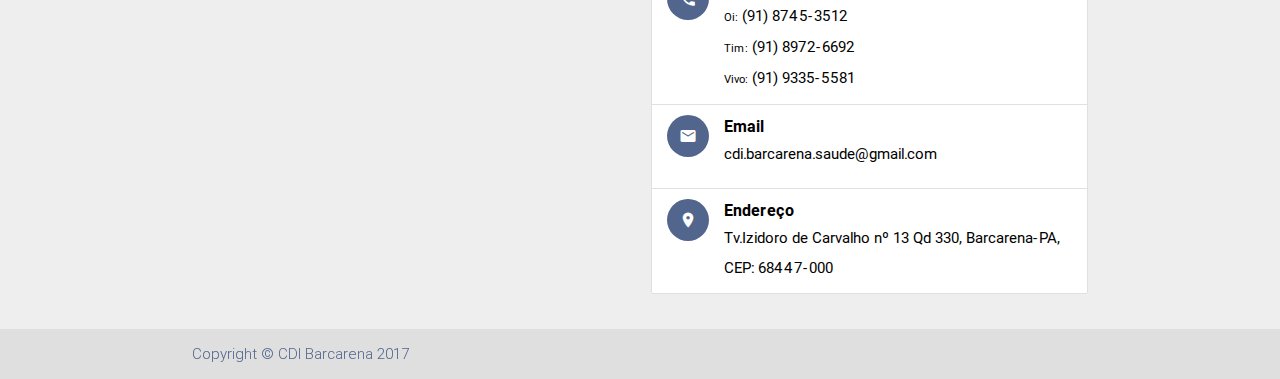
<file: ultrassom.html>
<!DOCTYPE html>
<html lang="en">
<head>
  <meta http-equiv="Content-Type" content="text/html; charset=UTF-8"/>
  <meta name="viewport" content="width=device-width, initial-scale=1, maximum-scale=1.0, user-scalable=no"/>
  <title>CDI - Barcarena</title>

  <!-- CSS  -->
  <link href="https://fonts.googleapis.com/icon?family=Material+Icons" rel="stylesheet">
  <link href="css/materialize.css" type="text/css" rel="stylesheet" media="screen,projection"/>
  <link href="css/style.css" type="text/css" rel="stylesheet" media="screen,projection"/>
  <link rel="stylesheet" href="css/font-awesome.min.css">
</head>
<body>

    <div class="fixed-action-btn">
    <a href="#top" class="btn-floating btn-large bluecdi">
      <i class="fa fa-arrow-up" aria-hidden="true"></i>
    </a>
  </div>
  <div id="top" class= 'grey lighten-4'>
    <div class= "container black-text center-align">
      <small>
      <b>Telefones: </b>
      <small>Oi:</small> (91) 8745-3512 |
      <small>Tim:</small> (91) 8972-6692 |
      <small>Vivo:</small> (91) 9335-5581
    </small>
    </div>
  </div>
  <div class="parallax-container valign-wrapper">
    
      
    <div class="parallax"><img src="img/background1.png" width='100%'></div>
  </div>

  <nav class="nav-extended white z-depth-0" role="navigation">
    <div class="nav-content grey lighten-3">
      <div class= "container">
        <ul class="tabs tabs-transparent tabs-fixed-width" style="overflow: hidden">
          <li class="tab "><a class="bluecdi-text" target="_self" href="index.html"><i class="fa fa-home " aria-hidden="true"></i> Início</a></li>
          <li class="tab "><a class="active bluecdi white" target="_self" href="mamografia.html"><i class="fa fa-stethoscope" aria-hidden="true"></i> Exames</a></li>
          <li class="tab "><a class="bluecdi-text" target="_self" href="sobre.html"><i class="fa fa-info" aria-hidden="true"></i> Sobre</a></li>
        </ul>
      </div>
    </div>    
  </nav>

  <div class="container">
    <div class="row">

      <div class="col l3 s12">

        <ul class="collection with-header bluecdi-text">
          <li class="collection-header grey lighten-3"><h5>Exames:</h5></li>
          <a href="mamografia.html" class="collection-item bluecdi-text">Mamografia Digital</a>
          <a href="raios-x.html" class="collection-item bluecdi-text">Raios-X Digital</a>
          <a href="ultrassom.html" class="collection-item active bluecdi">Ultrassom Geral</a>
          <a href="ultrassomObs.html" class="collection-item bluecdi-text">Ultrassom Obstétrica</a>
        </ul>

      </div>

      <div class="col l9 s12">
        <div id="inicio" class="card">
          <div class="card-image">
             <div class="carousel">
              <a class="carousel-item" href="#one!"><img src="img/MuralUSG1.jpg" width="187" height="200"/></a>
              <a class="carousel-item" href="#two!"><img src="img/MuralUSG2.jpg" width="187" height="200"/></a>
              <a class="carousel-item" href="#thre!"><img src="img/MuralUSG3.jpg" width="187" height="200"/></a>
              <a class="carousel-item" href="#four!"><img src="img/MuralUSG4.jpg" width="187" height="200"/></a>
              <a class="carousel-item" href="#five!"><img src="img/MuralUSG5.jpg" width="187" height="200"/></a>
              <a class="carousel-item" href="#six!"><img src="img/MuralUSG6.jpg" width="187" height="200"/></a>
              <a class="carousel-item" href="#seven!"><img src="img/MuralUSG7.jpg" width="187" height="200"/></a>
              <a class="carousel-item" href="#eight!"><img src="img/MuralUSG8.jpg" width="187" height="200"/></a>
              <a class="carousel-item" href="#nine!"><img src="img/MuralUSG9.jpg" width="187" height="200"/></a>
            </div>
          </div>
          <div class="card-content conteudoexames">
            <h4>Ultrassonografia Geral</h4>
            <br>

            <p  class="flow-text"><b>O que é?</b></p><br>
            <p  class="flow-text conteudo">
            A ultrassonografia (ou ecografia) é um método inócuo e relativamente barato de produzir em tempo real imagens em movimento das estruturas e órgãos do interior do corpo. Em virtude de ser um exame de realização muito simples, costuma ser usado para fins preventivos, diagnósticos ou como acompanhamento de tratamentos. É o método ideal para examinar mulheres gestantes, durante o acompanhamento pré-natal, permitindo reconhecer o sexo do bebê antes do nascimento, bem como diagnosticar eventuais alterações morfológicas ou funcionais do feto, realizar intervenções intrauterinas e prever as que serão necessárias após o nascimento.
            </p><br>
            <p  class="flow-text"><b>Como é feito?</b></p><br>
            <p  class="flow-text conteudo">
            O exame de ultrassonografia é totalmente indolor e não ocasiona nenhum incômodo. Consiste em fazer deslizar sobre a pele um pequeno aparelho chamado transdutor, que emite ondas sonoras de alta frequência, inaudíveis pelo ouvido humano, que são captadas de volta sob a forma de eco. Como cada órgão e estrutura tecidual tem uma densidade específica, os tempos de retorno dos ecos devolvidos por eles são diferentes e são traduzidos na tela em tons variáveis de cinza, do branco ao preto, formando uma imagem captada por um computador. Passa-se um gel adequado sobre a pele, na região a ser examinada, e sobre ele faz deslizar-se o transdutor que emite as ondas sonoras e as capta de volta. Ele também pode ser realizado por via intravaginal. Com a mulher deitada, o médico introduz o transdutor pela vagina e ele capta informações das estruturas genitais superiores.
            </p><br>
            <p  class="flow-text"><b>Quais são os exames de ultrassonografia mais comuns?</b></p><br>

            <p  class="flow-text conteudo">Pode ser feita ultrassonografia de praticamente qualquer parte do corpo. Alguns dos exames ultrassonográficos mais comuns são:</p><br>

            <ul>
                <li><i class="tiny material-icons">done</i> <b>Ultrassonografia de abdome:</b> exige um jejum de 6 a 8 horas e que a bexiga esteja repleta. Utilizada para avaliação do fígado, vesícula biliar, rins, pâncreas, bexiga, grandes vasos, retroperitônio e, mais excepcionalmente, trato gastrointestinal.</li>
                <li><i class="tiny material-icons">done</i> <b> Ultrassonografia pélvica:</b> nas mulheres ele é mais frequentemente usado para avaliar o estado do útero, trompas e ovários, mas pode também ser usado para avaliar dores pélvicas, sangramentos anormais, tumorações, infecções, alterações da bexiga e para orientar eventuais biópsias por agulhas. No homem é realizado com o objetivo de se avaliar a próstata, bexiga e vesículas seminais. </li>
                <li><i class="tiny material-icons">done</i> <b>Ultrassonografia das mamas:</b> utilizada para o diagnóstico e o acompanhamento de lesões mamárias e para a realização de biópsias com agulhas. </li>
                <li><i class="tiny material-icons">done</i> <b>Ultrassonografia da tireoide:</b> a ultrassonografia com Doppler colorido de tireoide fornece informações sobre a tireoide e seu respectivo fluxo sanguíneo.</li>
                <li><i class="tiny material-icons">done</i> <b>Ultrassonografia das articulações:</b> para ajudar na avaliação de alterações das estruturas articulares e da musculatura associada à articulação (sinovites, artrites, etc.).</li>
                <li><i class="tiny material-icons">done</i> <b>Doppler vascular:</b> avalia o fluxo sanguíneo nos vasos, podendo avaliar também se há ou não vascularização em um tumor ou nódulo.</li>
                <li><i class="tiny material-icons">done</i> <b>Ultrassonografia na gravidez:</b> um uso muito frequente da ultrassonografia é no acompanhamento da gravidez, momento em que ela pode avaliar o desenvolvimento do feto e a saúde do bebê.</li>
                <li><i class="tiny material-icons">done</i>  <b>Ultrassonografia nas biópsias:</b> outro importante e frequente uso da ultrassonografia é guiar as agulhas de biópsias para seus alvos corretos.</li>
            </ul>
            
            
            <p  class="flow-text"><b>Quais são as vantagens e desvantagens da ultrassonografia?</b></p><br>

            <p  class="flow-text"><b>Vantagens:</b></p>

            <ul>
                <li><i class="tiny material-icons">done</i> É um exame que em geral não exige preparo prévio ou, em alguns casos, apenas uma preparação simples, como um jejum de 6 a 8 horas e a repleção da bexiga.</li>
                <li><i class="tiny material-icons">done</i> É um exame não invasivo e indolor que fornece imagens dinâmicas em tempo real, sem o uso de radiações, amplamente disponível, de fácil uso e custo relativamente baixo.</li>
            </ul>
            <p  class="flow-text"><b>Desvantagens:</b></p>

            <ul>
                <li><i class="tiny material-icons">done</i> Não permite uma boa visualização das cavidades ou dos órgãos que contenham gases.</li>
                <li><i class="tiny material-icons">done</i> A visualização das estruturas em pacientes obesos é mais difícil. </li>
                <li><i class="tiny material-icons">done</i> Em casos de exame de ossos, apenas pode ser visualizada a superfície externa deles.</li>
            </ul>
          </div>
        </div>
      </div>
    </div>
  </div>
  <footer class="page-footer grey lighten-3">
    <div class="container">
      <div class="row">
        <div class="col l6 s12">
          <br>
          <iframe src="https://www.facebook.com/plugins/post.php?href=https%3A%2F%2Fwww.facebook.com%2Fcdibarcarena%2Fposts%2F1089395447832011%3A0&width=500" width="100%" height="200" style="border:none;overflow:hidden" scrolling="no" frameborder="0" allowTransparency="true"></iframe>


        </div>
        <div class="col l6 s12">
          <ul class="collection">
            <li class="collection-item avatar black-text">
              <i class="material-icons circle bluecdi">call</i>
              <span class="title"><b>Telefones</b></span>
              <p><small>Oi:</small> (91) 8745-3512 <br>
                 <small>Tim:</small> (91) 8972-6692 <br>
                 <small>Vivo:</small> (91) 9335-5581
              </p>
            </li>
            <li class="collection-item avatar black-text">
              <i class="material-icons circle bluecdi">email</i>
              <span class="title"><b>Email</b></span>
              <p>cdi.barcarena.saude@gmail.com
              </p>
            </li>
            <li>
              <a href="#modal1" class="collection-item black-text avatar">
                <i class="material-icons circle bluecdi">location_on</i>
                <span class="title"><b>Endereço</b></span>
                <p>Tv.Izidoro de Carvalho nº 13 Qd 330, Barcarena-PA, CEP: 68447-000
                </p>
              </a>           
            </li>
          </ul> 
          <!-- Modal Structure -->
          <div id="modal1" class="modal">
            <div class="modal-content">
               <iframe src="https://www.google.com/maps/embed?pb=!1m18!1m12!1m3!1d3988.4174444462783!2d-48.70265568533748!3d-1.5183559988926985!2m3!1f0!2f0!3f0!3m2!1i1024!2i768!4f13.1!3m3!1m2!1s0x92a49d72fd3f4d83%3A0xe12a24c2e1a671ed!2sCDI+Barcarena!5e0!3m2!1spt-BR!2sbr!4v1491083896107" width="100%" height="400" frameborder="0" style="border:0" allowfullscreen></iframe>
            </div>
          </div>
        </div>
      </div>
    </div>
    <div class="footer-copyright">
      <div class="container bluecdi-text">
        Copyright © CDI Barcarena 2017
      </div>
    </div>
  </footer>


  <!--  Scripts-->
  <script src="https://code.jquery.com/jquery-2.1.1.min.js"></script>
  <script src="js/materialize.js"></script>
  <script src="js/init.js"></script>
  <script> 
              
      $('.carousel-slider').carousel({fullWidth: true});
    
  </script>
  </body>
</html>
</file>
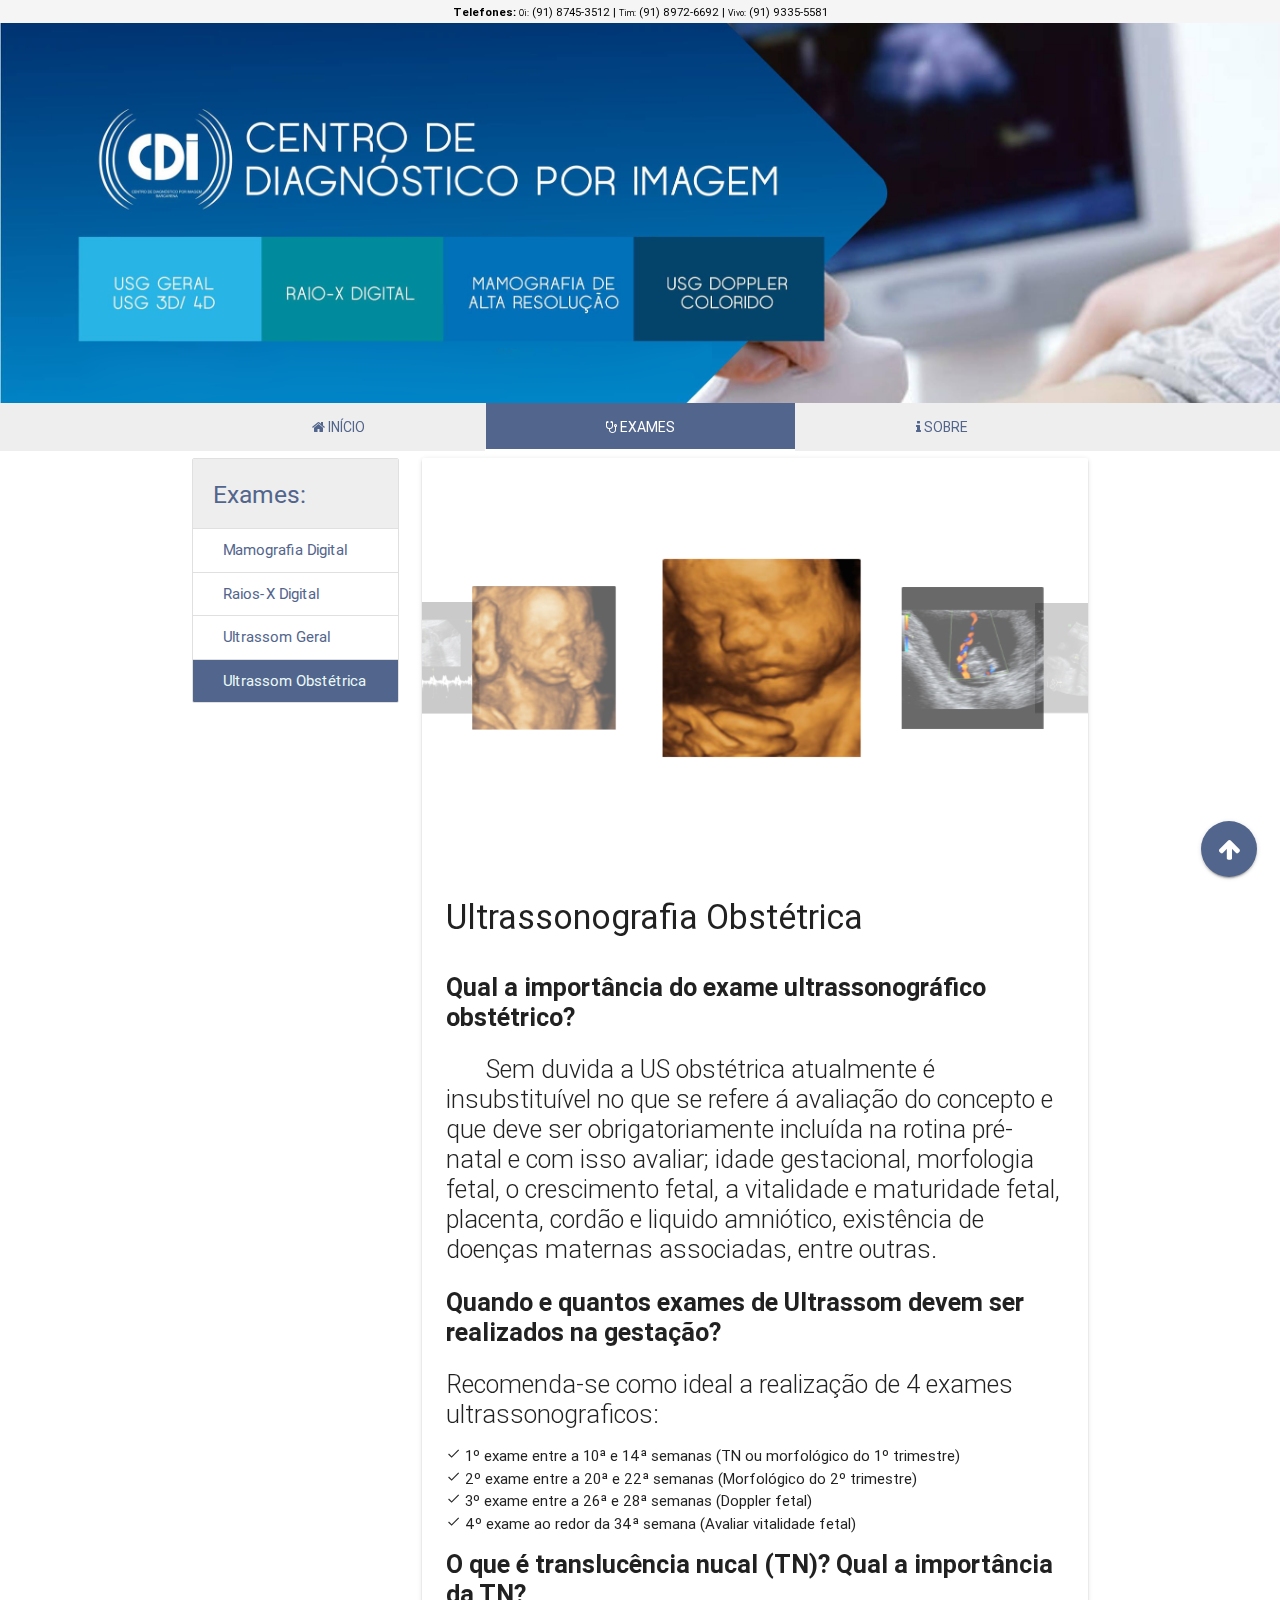
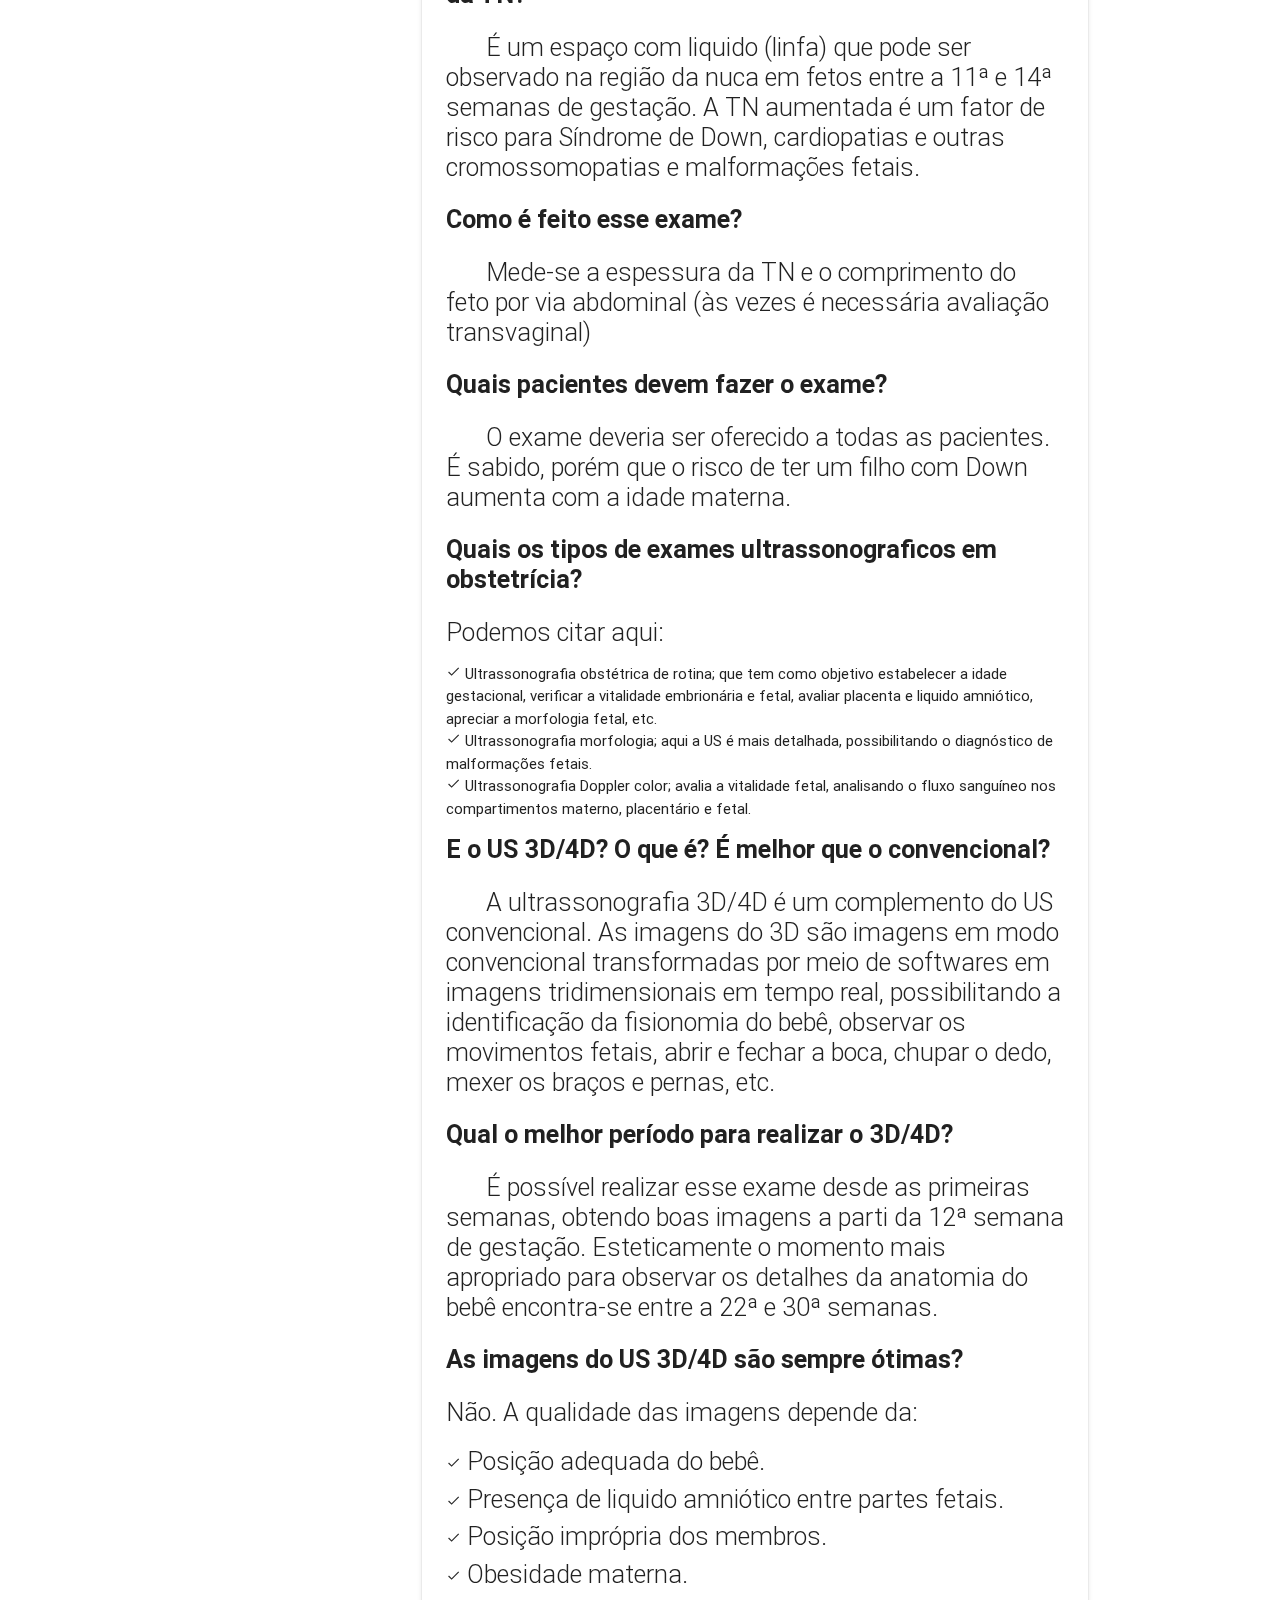
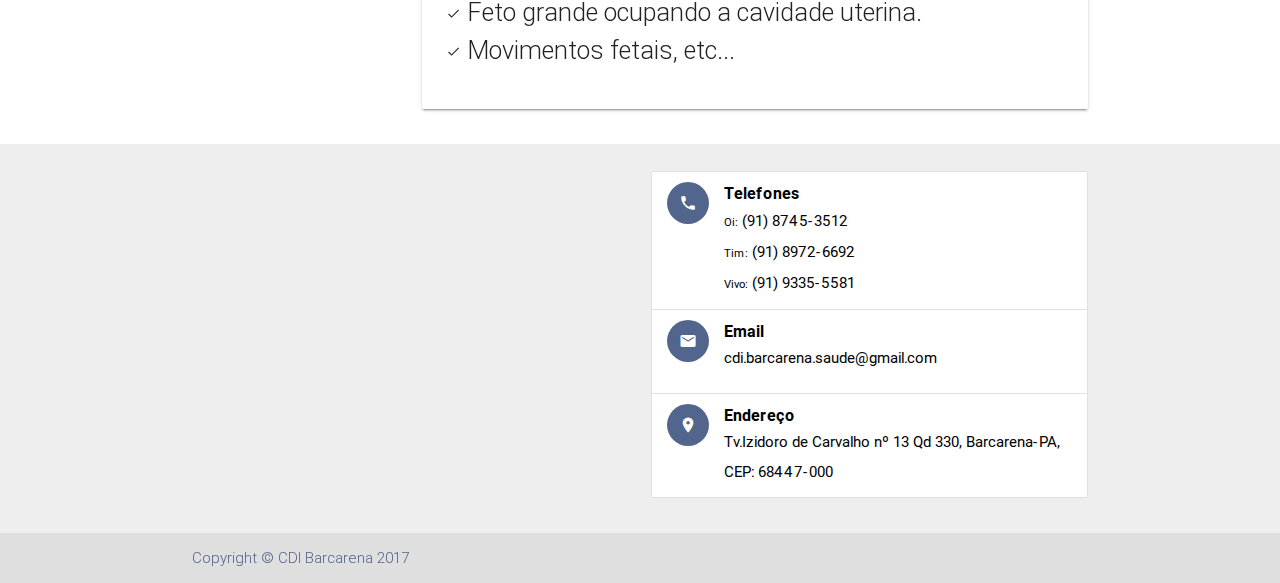
<file: ultrassomObs.html>
<!DOCTYPE html>
<html lang="en">
<head>
  <meta http-equiv="Content-Type" content="text/html; charset=UTF-8"/>
  <meta name="viewport" content="width=device-width, initial-scale=1, maximum-scale=1.0, user-scalable=no"/>
  <title>CDI - Barcarena</title>

  <!-- CSS  -->
  <link href="https://fonts.googleapis.com/icon?family=Material+Icons" rel="stylesheet">
  <link href="css/materialize.css" type="text/css" rel="stylesheet" media="screen,projection"/>
  <link href="css/style.css" type="text/css" rel="stylesheet" media="screen,projection"/>
  <link rel="stylesheet" href="css/font-awesome.min.css">
</head>
<body>

    <div class="fixed-action-btn">
    <a href="#top" class="btn-floating btn-large bluecdi">
      <i class="fa fa-arrow-up" aria-hidden="true"></i>
    </a>
  </div>
  <div id="top" class= 'grey lighten-4'>
    <div class= "container black-text center-align">
      <small>
      <b>Telefones: </b>
      <small>Oi:</small> (91) 8745-3512 |
      <small>Tim:</small> (91) 8972-6692 |
      <small>Vivo:</small> (91) 9335-5581
    </small>
    </div>
  </div>
  <div class="parallax-container valign-wrapper">
    
      
    <div class="parallax"><img src="img/background1.png" width='100%'></div>
  </div>

  <nav class="nav-extended white z-depth-0" role="navigation">
    <div class="nav-content grey lighten-3">
      <div class= "container">
        <ul class="tabs tabs-transparent tabs-fixed-width" style="overflow: hidden">
          <li class="tab "><a class="bluecdi-text" target="_self" href="index.html"><i class="fa fa-home " aria-hidden="true"></i> Início</a></li>
          <li class="tab "><a class="active bluecdi white" target="_self" href="mamografia.html"><i class="fa fa-stethoscope" aria-hidden="true"></i> Exames</a></li>
          <li class="tab "><a class="bluecdi-text" target="_self" href="sobre.html"><i class="fa fa-info" aria-hidden="true"></i> Sobre</a></li>
        </ul>
      </div>
    </div>    
  </nav>

  <div class="container">
    <div class="row">

      <div class="col l3 s12">

        <ul class="collection with-header bluecdi-text">
          <li class="collection-header grey lighten-3"><h5>Exames:</h5></li>
          <a href="mamografia.html" class="collection-item bluecdi-text">Mamografia Digital</a>
          <a href="raios-x.html" class="collection-item bluecdi-text">Raios-X Digital</a>
          <a href="ultrassom.html" class="collection-item bluecdi-text">Ultrassom Geral</a>
          <a href="ultrassomObs.html" class="collection-item active bluecdi">Ultrassom Obstétrica</a>
        </ul>

      </div>

      <div class="col l9 s12">
        <div id="inicio" class="card">
          <div class="card-image">
            <div class="carousel">
              <a class="carousel-item" href="#one!"><img src="img/MuralUSM1.jpg" width="187" height="200"/></a>
              <a class="carousel-item" href="#two!"><img src="img/MuralUSM2.jpg" width="187" height="200"/></a>
              <a class="carousel-item" href="#thre!"><img src="img/MuralUSM3.jpg" width="187" height="200"/></a>
              <a class="carousel-item" href="#four!"><img src="img/MuralUSM4.jpg" width="187" height="200"/></a>
              <a class="carousel-item" href="#five!"><img src="img/MuralUSM5.jpg" width="187" height="200"/></a>
              <a class="carousel-item" href="#six!"><img src="img/MuralUSM6.jpg" width="187" height="200"/></a>
              <a class="carousel-item" href="#seven!"><img src="img/MuralUSM7.jpg" width="187" height="200"/></a>
              <a class="carousel-item" href="#eight!"><img src="img/MuralUSM8.jpg" width="187" height="200"/></a>
            </div>
          </div>
          <div class="card-content conteudoexames">
            <h4>Ultrassonografia Obstétrica</h4>
            <br>

            <p  class="flow-text"><b>Qual a importância do exame ultrassonográfico obstétrico?</b></p><br>

            <p  class="flow-text conteudo">Sem duvida a US obstétrica atualmente é insubstituível no que se refere á avaliação do concepto e que deve ser obrigatoriamente incluída na rotina pré-natal e com isso avaliar; idade gestacional, morfologia fetal, o crescimento fetal, a vitalidade e maturidade fetal, placenta, cordão e liquido amniótico, existência de doenças maternas associadas, entre outras.</p><br>

            <p  class="flow-text"><b>Quando e quantos exames de Ultrassom devem ser realizados na gestação?</b></p><br>

            <p  class="flow-text">Recomenda-se como ideal a realização de 4 exames ultrassonograficos:</p>
            <ul>
              <li><i class="tiny material-icons">done</i> 1º exame entre a 10ª e 14ª semanas (TN ou morfológico do 1º trimestre)</li>
              <li><i class="tiny material-icons">done</i> 2º exame entre a 20ª e 22ª semanas (Morfológico do 2º trimestre)</li>
              <li><i class="tiny material-icons">done</i> 3º exame entre a 26ª e 28ª semanas (Doppler fetal)</li>
              <li><i class="tiny material-icons">done</i> 4º exame ao redor da 34ª semana (Avaliar vitalidade fetal)</li>
            </ul>
           <p  class="flow-text"><b> O que é translucência nucal (TN)? Qual a importância da TN?</b></p><br>
            <p  class="flow-text conteudo">
            É um espaço com liquido (linfa) que pode ser observado na região da nuca em fetos entre a 11ª e 14ª semanas de gestação. A TN aumentada é um fator de risco para Síndrome de Down, cardiopatias e outras cromossomopatias e malformações fetais.</p><br>

            <p  class="flow-text"><b>Como é feito esse exame?</b></p><br>

            <p  class="flow-text conteudo">Mede-se a espessura da TN e o comprimento do feto por via abdominal (às vezes é necessária avaliação transvaginal)</p><br>

            <p  class="flow-text"><b>Quais pacientes devem fazer o exame?</b></p><br>

            <p  class="flow-text conteudo">O exame deveria ser oferecido a todas as pacientes. É sabido, porém que o risco de ter um filho com Down aumenta com a idade materna.</p><br>

            <p  class="flow-text"><b>Quais os tipos de exames ultrassonograficos em obstetrícia?</b></p><br>

            <p  class="flow-text">Podemos citar aqui:</p>
            <ul>
              <li><i class="tiny material-icons">done</i> Ultrassonografia obstétrica de rotina; que tem como objetivo estabelecer a idade gestacional, verificar a vitalidade embrionária e fetal, avaliar placenta e liquido amniótico, apreciar a morfologia fetal, etc.</li>
              <li><i class="tiny material-icons">done</i> Ultrassonografia morfologia; aqui a US é mais detalhada, possibilitando o diagnóstico de malformações fetais.</li>
              <li><i class="tiny material-icons">done</i> Ultrassonografia Doppler color; avalia a vitalidade fetal, analisando o fluxo sanguíneo nos compartimentos materno, placentário e fetal.</li>
            </ul>

            <p  class="flow-text"><b>E o US 3D/4D? O que é? É melhor que o convencional?</b></p><br>

            <p  class="flow-text conteudo">
            A ultrassonografia 3D/4D é um complemento do US convencional. As imagens do 3D são imagens em modo convencional transformadas por meio de softwares em imagens tridimensionais em tempo real, possibilitando a identificação da fisionomia do bebê, observar os movimentos fetais, abrir e fechar a boca, chupar o dedo, mexer os braços e pernas, etc.</p><br>

            <p  class="flow-text"><b>Qual o melhor período para realizar o 3D/4D?</b></p><br>
            <p  class="flow-text conteudo">
            É possível realizar esse exame desde as primeiras semanas, obtendo boas imagens a parti da 12ª semana de gestação. Esteticamente o momento mais apropriado para observar os detalhes da anatomia do bebê encontra-se entre a 22ª e 30ª semanas.</p><br>

            <p  class="flow-text"><b>As imagens do US 3D/4D são sempre ótimas?</b></p><br>

            <p  class="flow-text">Não. A qualidade das imagens depende da:</p>

            <ul>
              <li class="flow-text"><i class="tiny material-icons">done</i> Posição adequada do bebê.</li>
              <li class="flow-text"><i class="tiny material-icons">done</i> Presença de liquido amniótico entre partes fetais.</li>
              <li class="flow-text"><i class="tiny material-icons">done</i> Posição imprópria dos membros.</li>
              <li class="flow-text"><i class="tiny material-icons">done</i> Obesidade materna.</li>
              <li class="flow-text"><i class="tiny material-icons">done</i> Feto grande ocupando a cavidade uterina.</li>
              <li class="flow-text"><i class="tiny material-icons">done</i> Movimentos fetais, etc...</li>
            </ul>
          </div>
        </div>
      </div>
    </div>
  </div>
  <footer class="page-footer grey lighten-3">
    <div class="container">
      <div class="row">
        <div class="col l6 s12">
          <br>
          <iframe src="https://www.facebook.com/plugins/post.php?href=https%3A%2F%2Fwww.facebook.com%2Fcdibarcarena%2Fposts%2F1089395447832011%3A0&width=500" width="100%" height="200" style="border:none;overflow:hidden" scrolling="no" frameborder="0" allowTransparency="true"></iframe>


        </div>
        <div class="col l6 s12">
          <ul class="collection">
            <li class="collection-item avatar black-text">
              <i class="material-icons circle bluecdi">call</i>
              <span class="title"><b>Telefones</b></span>
              <p><small>Oi:</small> (91) 8745-3512 <br>
                 <small>Tim:</small> (91) 8972-6692 <br>
                 <small>Vivo:</small> (91) 9335-5581
              </p>
            </li>
            <li class="collection-item avatar black-text">
              <i class="material-icons circle bluecdi">email</i>
              <span class="title"><b>Email</b></span>
              <p>cdi.barcarena.saude@gmail.com
              </p>
            </li>
            <li>
              <a href="#modal1" class="collection-item black-text avatar">
                <i class="material-icons circle bluecdi">location_on</i>
                <span class="title"><b>Endereço</b></span>
                <p>Tv.Izidoro de Carvalho nº 13 Qd 330, Barcarena-PA, CEP: 68447-000
                </p>
              </a>           
            </li>
          </ul> 
          <!-- Modal Structure -->
          <div id="modal1" class="modal">
            <div class="modal-content">
               <iframe src="https://www.google.com/maps/embed?pb=!1m18!1m12!1m3!1d3988.4174444462783!2d-48.70265568533748!3d-1.5183559988926985!2m3!1f0!2f0!3f0!3m2!1i1024!2i768!4f13.1!3m3!1m2!1s0x92a49d72fd3f4d83%3A0xe12a24c2e1a671ed!2sCDI+Barcarena!5e0!3m2!1spt-BR!2sbr!4v1491083896107" width="100%" height="400" frameborder="0" style="border:0" allowfullscreen></iframe>
            </div>
          </div>
        </div>
      </div>
    </div>
    <div class="footer-copyright">
      <div class="container bluecdi-text">
        Copyright © CDI Barcarena 2017
      </div>
    </div>
  </footer>


  <!--  Scripts-->
  <script src="https://code.jquery.com/jquery-2.1.1.min.js"></script>
  <script src="js/materialize.js"></script>
  <script src="js/init.js"></script>
  <script> 
              
      $('.carousel-slider').carousel({fullWidth: true});
    
  </script>
  </body>
</html>
</file>
<file: css/style.css>
/* Custom Stylesheet */
/**
 * Use this file to override Materialize files so you can update
 * the core Materialize files in the future
 *
 * Made By MaterializeCSS.com
 */

nav ul a,
nav .brand-logo {
  color: #444;
}

p {
  line-height: 2rem;
}

.button-collapse {
  color: #26a69a;
}

.parallax-container {
  min-height: 380px;
  line-height: 0;
  height: auto;
  color: rgba(255,255,255,.9);
}
  .parallax-container .section {
    width: 100%;
  }

@media only screen and (max-width : 992px) {
  .parallax-container .section {
    position: absolute;
    top: 40%;
  }
  #index-banner .section {
    top: 10%;
  }
}

@media only screen and (max-width : 600px) {
  #index-banner .section {
    top: 0;
  }
}

.icon-block {
  padding: 0 15px;
}
.icon-block .material-icons {
  font-size: inherit;
}

footer.page-footer {
  margin: 0;
}

.bluecdi{
  background-color: #52658c !important;
}

.bluecdi-text{
  color: #52658c !important;
}

.light-bluecdi{
  background-color: #7F9CD8 !important;
}

.light-bluecdi-text{
  color: #7F9CD8 !important;
}

.dark-bluecdi{
  background-color: #344059 !important;
}

.dark-bluecdi-text{
  color: #344059 !important;
}

.greycdi{
  background-color: #C0C8D8 !important;
}

.greycdi-text{
  color: #C0C8D8 !important;
}


.slide1{
    background: url( '../img/Ultrassonografia3d4d.jpg' ) no-repeat center center ; 
    -webkit-background-size: 100% 100%;
    -moz-background-size: 100% 100%;
    -o-background-size: 100% 100%;
    background-size: 100% 100%;

    background-color: #cccccc; 
}

.slide2{
  background: url( '../img/mamografia2.png' ) no-repeat center center ; 
    -webkit-background-size: 100% 100%;
    -moz-background-size: 100% 100%;
    -o-background-size: 100% 100%;
    background-size: 100% 100%;

  background-color: #cccccc; 
}

.slide3{
  background: url( '../img/RAIO-X.png' ) no-repeat center center ; 
    -webkit-background-size: 100% 100%;
    -moz-background-size: 100% 100%;
    -o-background-size: 100% 100%;
    background-size: 100% 100%;

  background-color: #cccccc; 
}

.conteudoexames p.conteudo{
  text-indent:40px;     
}
</file>
